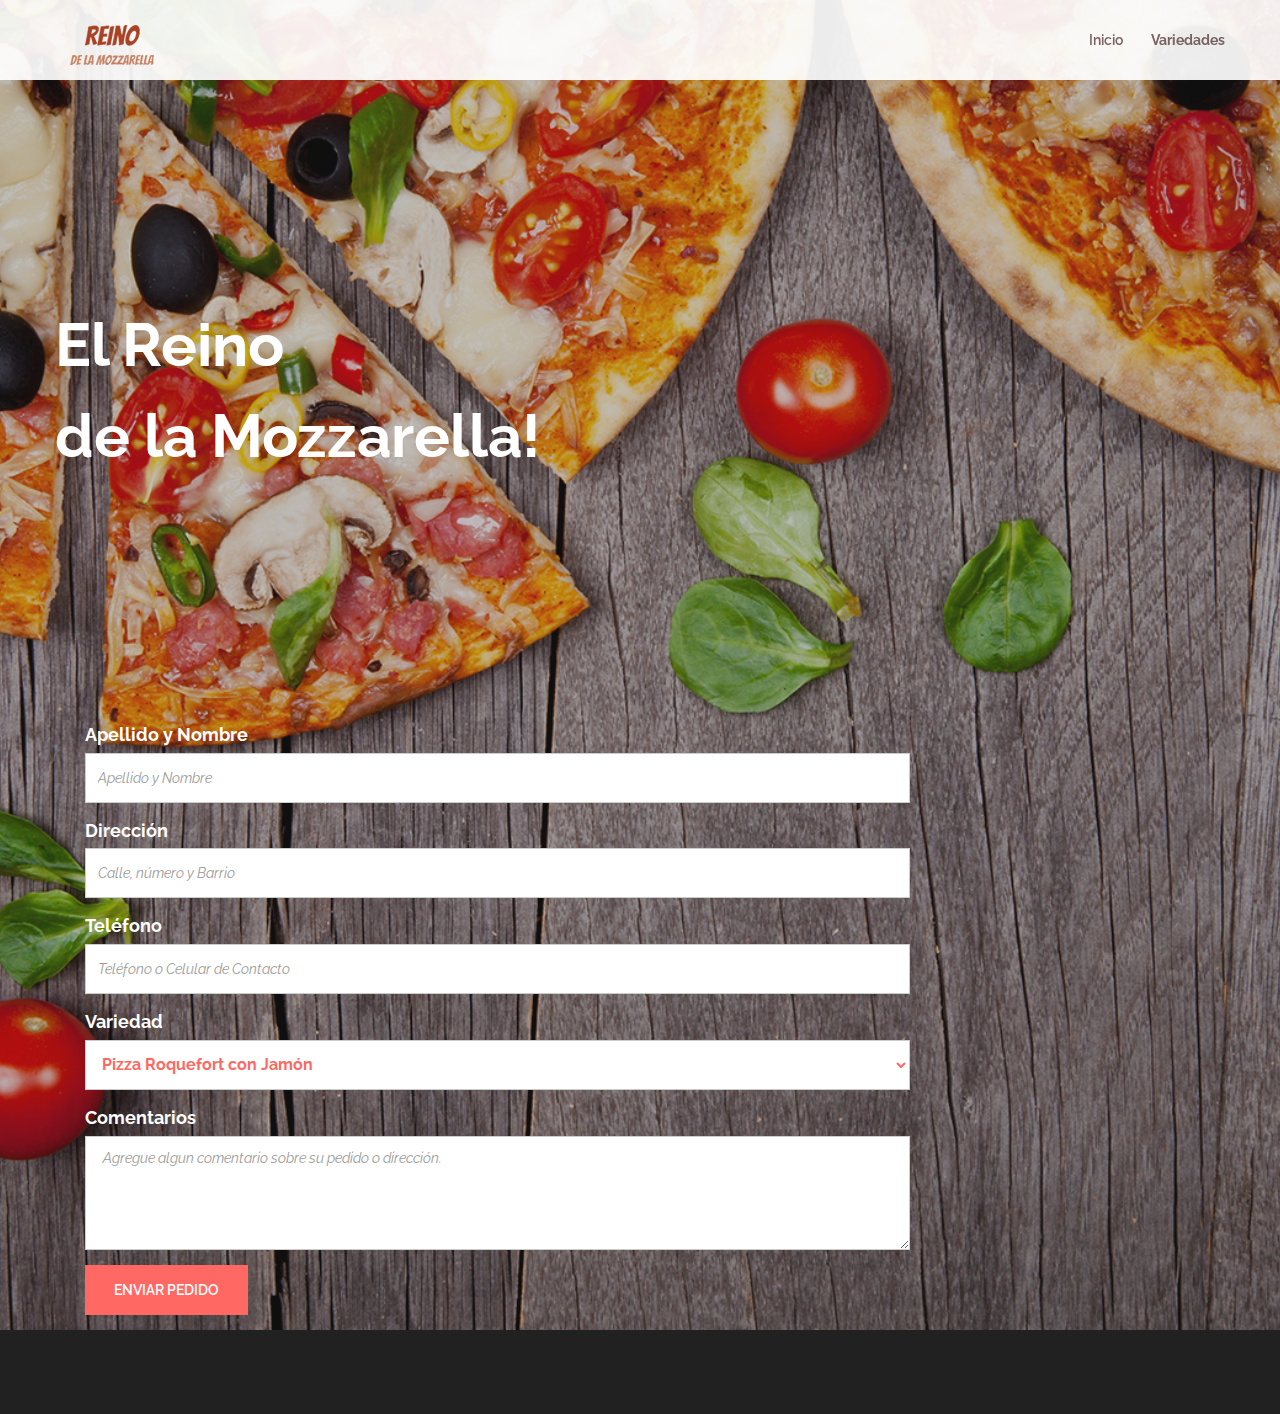
<file: pedidos.html>
<!doctype html>
<!--[if lt IE 7]>      <html class="no-js lt-ie9 lt-ie8 lt-ie7" lang=""> <![endif]-->
<!--[if IE 7]>         <html class="no-js lt-ie9 lt-ie8" lang=""> <![endif]-->
<!--[if IE 8]>         <html class="no-js lt-ie9" lang=""> <![endif]-->
<!--[if gt IE 8]><!-->
<html class="no-js" lang="es">
<!--<![endif]-->

<!--Designerd by: http://bootstrapthemes.co-->

<head>
    <meta charset="utf-8">
    <title>Reino de la Mozzarella</title>
    <meta name="description" content="">
    <meta name="viewport" content="width=device-width, initial-scale=1">
    <link rel="icon" type="image/png" href="favicon.ico">
    <!--Google Font link-->
    <link href="https://fonts.googleapis.com/css?family=Montserrat:400,700" rel="stylesheet">
    <link href="https://fonts.googleapis.com/css?family=Raleway:400,600,700" rel="stylesheet">
    <link href="https://fonts.googleapis.com/css?family=Open+Sans:300,400,600,700" rel="stylesheet">
    <link rel="stylesheet" href="assets/css/slick.css">
    <link rel="stylesheet" href="assets/css/slick-theme.css">
    <link rel="stylesheet" href="assets/css/animate.css">
    <link rel="stylesheet" href="assets/css/fonticons.css">
    <link rel="stylesheet" href="assets/css/font-awesome.min.css">
    <link rel="stylesheet" href="assets/css/bootstrap.css">
    <link rel="stylesheet" href="assets/css/magnific-popup.css">
    <link rel="stylesheet" href="assets/css/bootsnav.css">
    <!--For Plugins external css-->
    <!--<link rel="stylesheet" href="assets/css/plugins.css" />-->
    <!--Theme custom css -->
    <link rel="stylesheet" href="assets/css/style.css">
    <!--<link rel="stylesheet" href="assets/css/colors/maron.css">-->
    <!--Theme Responsive css-->
    <link rel="stylesheet" href="assets/css/responsive.css" />
    <script src="assets/js/vendor/modernizr-2.8.3-respond-1.4.2.min.js"></script>
</head>

<body data-spy="scroll" data-target=".navbar-collapse">
    <div class="culmn">
        <!--Home page style-->
        <nav class="navbar navbar-default navbar-fixed white no-background bootsnav">
            <div class="container">
                <!-- Start Atribute Navigation -->
                <div class="attr-nav">
                    <ul>
                        <li class="dropdown">
                            <a href="#" class="" data-toggle="dropdown">
                                <span class="av navbar-nav navbar-right "><strong>Variedades</strong></span>
                            </a>
                            <ul class="dropdown-menu cart-list">
                                <li>
                                    <a href="#" class="photo"><img src="assets/images/thumb01.jpg" class="cart-thumb"
                                            alt="" /></a>
                                    <h6><a href="#">Pizza Premium </a></h6>
                                    <p class="m-top-10">1x - <span class="price">$99.99</span></p>
                                </li>
                                <li>
                                    <a href="#" class="photo"><img src="assets/images/thumb02.jpg" class="cart-thumb"
                                            alt="" /></a>
                                    <h6><a href="#">Reina Mozza </a></h6>
                                    <p class="m-top-10">2x - <span class="price">$150</span></p>
                                </li>
                                <li>
                                    <a href="#" class="photo"><img src="assets/images/thumb03.jpg" class="cart-thumb"
                                            alt="" /></a>
                                    <h6><a href="#">Pizza Golosa </a></h6>
                                    <p class="m-top-10">2x - <span class="price">$99.99</span></p>
                                </li>
                                <!---- More List ---->
                                <li class="total">
                                    <span class="pull-right"><strong>Total</strong>: $0.00</span>
                                    <a href="#" class="btn btn-cart">Pedir ahora</a>
                                </li>
                            </ul>
                        </li>
                    </ul>
                </div>
                <!-- End Atribute Navigation -->

                <!-- Start Header Navigation -->
                <div class="navbar-header">
                    <button type="button" class="navbar-toggle" data-toggle="collapse" data-target="#navbar-menu">
                        <i class="fa fa-bars"></i>
                    </button>
                    <a class="navbar-brand" href="#brand">

                        <img src="assets/images/logo.png" class="logo logo-display m-top-10" alt="">
                        <img src="assets/images/logo.jpg" class="logo logo-scrolled" alt="">

                    </a>
                </div>
                <!-- End Header Navigation -->

                <!-- Collect the nav links, forms, and other content for toggling -->
                <div class="collapse navbar-collapse" id="navbar-menu">
                    <ul class="nav navbar-nav navbar-right" data-in="fadeInDown" data-out="fadeOutUp">
                        <li><a href="index.html">Inicio</a></li>                        
                    </ul>
                </div><!-- /.navbar-collapse -->
            </div>
        </nav>



        <section id="hello" class="home bg-mega">
            <div class="overlay"></div>
            <div class="container">
                <div class="row">
                    <div class="main_home">
                        <div class="home_text">
                            <h1 class="text-white">El Reino <br /> de la Mozzarella!</h1>
                        </div>

                    </div>
                </div>
                <!--End off row-->
            </div>
            <div class="container">
                <form>
                    <div class="form-row ">
                        <div class="form-group col-sm-7 col-md-9 col-lg-9">
                            <label class="text-pedido" for="inputNombre">Apellido y Nombre</label>
                            <input type="text" class="form-control" id="inputNombre" placeholder="Apellido y Nombre">
                        </div>

                    </div>
                    <div class="form-group col-sm-7 col-md-9 col-lg-9">
                        <label class="text-pedido" for="inputDireccion">Dirección</label>
                        <input type="text" class="form-control" id="inputDireccion" placeholder="Calle, número y Barrio">
                    </div>

                    <div class="form-group col-sm-7 col-md-9 col-lg-9">
                        <label class="text-pedido" for="inputTelefono">Teléfono</label>
                        <input type="text" class="form-control" id="inputTelefono" placeholder="Teléfono o Celular de Contacto">
                    </div>
                    <div class="form-group col-sm-7 col-md-9 col-lg-9">
                        <label class="text-pedido" for="inputVariedad">Variedad</label>
                        <select id="inputVariedad" class="form-control option-pedido">
                            <option selected class="option-pedido">Pizza Premium</option>
                            <option selected class="option-pedido">Pizza Mozza</option>
                            <option selected class="option-pedido">Pizza Golosa</option>
                            <option selected class="option-pedido">Pizza Napolitana</option>
                            <option selected class="option-pedido">Pizza Calabresa</option>
                            <option selected class="option-pedido">Pizza Carioca</option>
                            <option selected class="option-pedido">Pizza Tropical</option>
                            <option selected class="option-pedido">Pizza Provolone</option>
                            <option selected class="option-pedido">Pizza Roquefort con Jamón</option>
                        </select>
                    </div>
                    <div class="form-group col-sm-7 col-md-9 col-lg-9">
                        <label class="text-pedido" for="inputComentarios">Comentarios</label>
                        <textarea class="form-control" id="inputComentarios" rows="5" placeholder="Agregue algun comentario sobre su pedido o dirección."></textarea>

                    </div>

                    <div class="form-group col-sm-7 col-md-9 col-lg-9">
                        <button type="submit" class="btn btn-primary">Enviar Pedido</button>

                    </div>
                </form>
            </div>


        </section>







        <footer id="footer" class="footer bg-black">
            <div class="container">
                <div class="row">
                    <div class="main_footer text-center p-top-40 p-bottom-30">
                        <p class="wow fadeInRight" data-wow-duration="1s">
                            Hecho con
                            <i class="fa fa-heart"></i>

                            <a target="_blank" href="http://bootstrapthemes.co">Bootstrap</a>
                            Grupo D14 - Curso de Introducción al Desarrollo Web - Catamarca - 2018
                        </p>
                    </div>
                </div>
            </div>
        </footer>




    </div>

    <!-- JS includes -->

    <script src="assets/js/vendor/jquery-1.11.2.min.js"></script>
    <script src="assets/js/vendor/bootstrap.min.js"></script>

    <script src="assets/js/jquery.magnific-popup.js"></script>
    <script src="assets/js/jquery.easing.1.3.js"></script>
    <script src="assets/js/slick.min.js"></script>
    <script src="assets/js/jquery.collapse.js"></script>
    <script src="assets/js/bootsnav.js"></script>


    <!-- paradise slider js -->


    <script src="http://maps.google.com/maps/api/js?key=AIzaSyD_tAQD36pKp9v4at5AnpGbvBUsLCOSJx8"></script>
    <script src="assets/js/gmaps.min.js"></script>

    <script>
        function showmap() {
            var mapOptions = {
                zoom: 8,
                scrollwheel: false,
                center: new google.maps.LatLng(-34.397, 150.644),
                mapTypeId: google.maps.MapTypeId.ROADMAP
            };
            var map = new google.maps.Map(document.getElementById('map_canvas'), mapOptions);
            $('.mapheight').css('height', '350');
            $('.maps_text h3').hide();
        }
    </script>





    <script src="assets/js/plugins.js"></script>
    <script src="assets/js/main.js"></script>

</body>

</html>
</file>
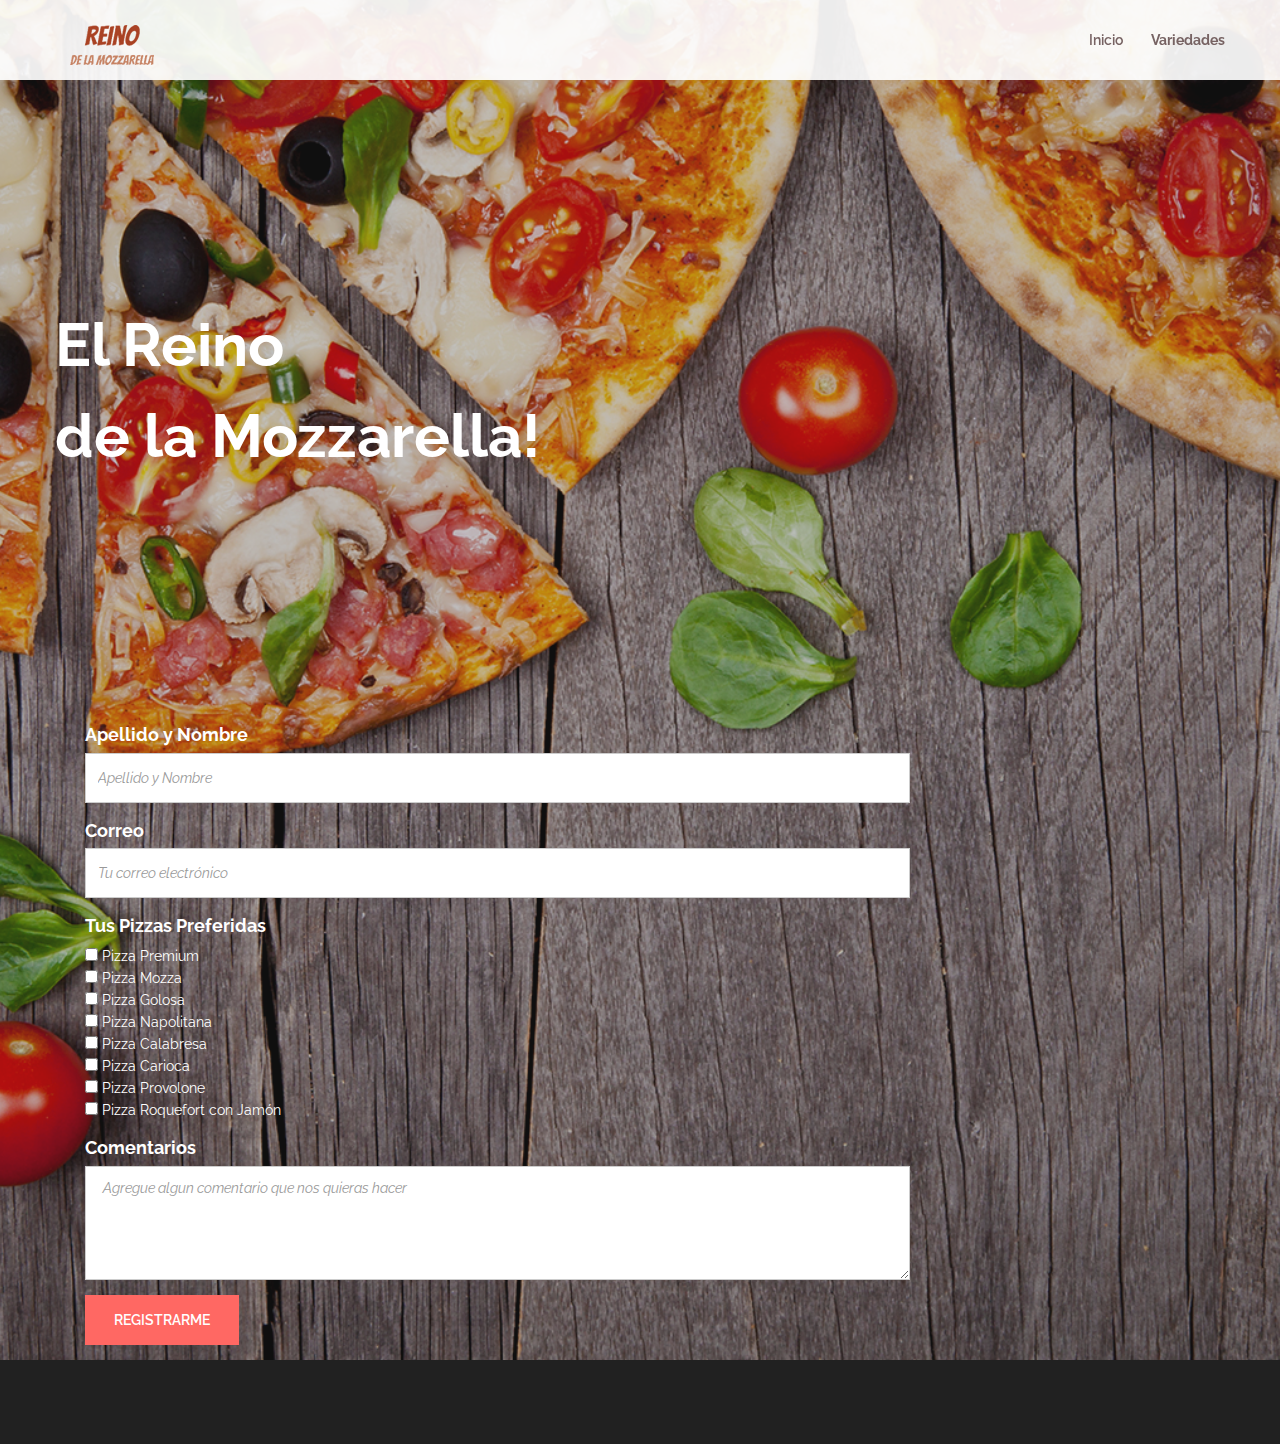
<file: registrarse.html>
<!doctype html>
<!--[if lt IE 7]>      <html class="no-js lt-ie9 lt-ie8 lt-ie7" lang=""> <![endif]-->
<!--[if IE 7]>         <html class="no-js lt-ie9 lt-ie8" lang=""> <![endif]-->
<!--[if IE 8]>         <html class="no-js lt-ie9" lang=""> <![endif]-->
<!--[if gt IE 8]><!-->
<html class="no-js" lang="es">
<!--<![endif]-->

<!--Designerd by: http://bootstrapthemes.co-->

<head>
    <meta charset="utf-8">
    <title>Reino de la Mozzarella</title>
    <meta name="description" content="">
    <meta name="viewport" content="width=device-width, initial-scale=1">
    <link rel="icon" type="image/png" href="favicon.ico">
    <!--Google Font link-->
    <link href="https://fonts.googleapis.com/css?family=Montserrat:400,700" rel="stylesheet">
    <link href="https://fonts.googleapis.com/css?family=Raleway:400,600,700" rel="stylesheet">
    <link href="https://fonts.googleapis.com/css?family=Open+Sans:300,400,600,700" rel="stylesheet">
    <link rel="stylesheet" href="assets/css/slick.css">
    <link rel="stylesheet" href="assets/css/slick-theme.css">
    <link rel="stylesheet" href="assets/css/animate.css">
    <link rel="stylesheet" href="assets/css/fonticons.css">
    <link rel="stylesheet" href="assets/css/font-awesome.min.css">
    <link rel="stylesheet" href="assets/css/bootstrap.css">
    <link rel="stylesheet" href="assets/css/magnific-popup.css">
    <link rel="stylesheet" href="assets/css/bootsnav.css">
    <!--For Plugins external css-->
    <!--<link rel="stylesheet" href="assets/css/plugins.css" />-->
    <!--Theme custom css -->
    <link rel="stylesheet" href="assets/css/style.css">
    <!--<link rel="stylesheet" href="assets/css/colors/maron.css">-->
    <!--Theme Responsive css-->
    <link rel="stylesheet" href="assets/css/responsive.css" />
    <script src="assets/js/vendor/modernizr-2.8.3-respond-1.4.2.min.js"></script>
</head>

<body data-spy="scroll" data-target=".navbar-collapse">
    <div class="culmn">
        <!--Home page style-->
        <nav class="navbar navbar-default navbar-fixed white no-background bootsnav">
            <div class="container">
                <!-- Start Atribute Navigation -->
                <div class="attr-nav">
                    <ul>
                        <li class="dropdown">
                            <a href="#" class="" data-toggle="dropdown">
                                <span class="av navbar-nav navbar-right "><strong>Variedades</strong></span>
                            </a>
                            <ul class="dropdown-menu cart-list">
                                <li>
                                    <a href="#" class="photo"><img src="assets/images/thumb01.jpg" class="cart-thumb"
                                            alt="" /></a>
                                    <h6><a href="#">Pizza Premium </a></h6>
                                    <p class="m-top-10">1x - <span class="price">$99.99</span></p>
                                </li>
                                <li>
                                    <a href="#" class="photo"><img src="assets/images/thumb02.jpg" class="cart-thumb"
                                            alt="" /></a>
                                    <h6><a href="#">Reina Mozza </a></h6>
                                    <p class="m-top-10">2x - <span class="price">$150</span></p>
                                </li>
                                <li>
                                    <a href="#" class="photo"><img src="assets/images/thumb03.jpg" class="cart-thumb"
                                            alt="" /></a>
                                    <h6><a href="#">Pizza Golosa </a></h6>
                                    <p class="m-top-10">2x - <span class="price">$99.99</span></p>
                                </li>
                                <!---- More List ---->
                                <li class="total">
                                    <span class="pull-right"><strong>Total</strong>: $0.00</span>
                                    <a href="#" class="btn btn-cart">Pedir ahora</a>
                                </li>
                            </ul>
                        </li>
                    </ul>
                </div>
                <!-- End Atribute Navigation -->

                <!-- Start Header Navigation -->
                <div class="navbar-header">
                    <button type="button" class="navbar-toggle" data-toggle="collapse" data-target="#navbar-menu">
                        <i class="fa fa-bars"></i>
                    </button>
                    <a class="navbar-brand" href="#brand">

                        <img src="assets/images/logo.png" class="logo logo-display m-top-10" alt="">
                        <img src="assets/images/logo.jpg" class="logo logo-scrolled" alt="">

                    </a>
                </div>
                <!-- End Header Navigation -->

                <!-- Collect the nav links, forms, and other content for toggling -->
                <div class="collapse navbar-collapse" id="navbar-menu">
                    <ul class="nav navbar-nav navbar-right" data-in="fadeInDown" data-out="fadeOutUp">
                        <li><a href="index.html">Inicio</a></li>                                                
                    </ul>
                </div><!-- /.navbar-collapse -->
            </div>
        </nav>



        <section id="hello" class="home bg-mega">
            <div class="overlay"></div>
            <div class="container">
                <div class="row">
                    <div class="main_home">
                        <div class="home_text">
                            <h1 class="text-white">El Reino <br /> de la Mozzarella!</h1>
                        </div>

                    </div>
                </div>
                <!--End off row-->
            </div>
            <div class="container">
                <form>
                    <div class="form-row ">
                        <div class="form-group col-sm-7 col-md-9 col-lg-9">
                            <label class="text-pedido" for="inputNombre">Apellido y Nombre</label>
                            <input type="text" class="form-control" id="inputNombre" placeholder="Apellido y Nombre">
                        </div>

                    </div>
                    <div class="form-group col-sm-7 col-md-9 col-lg-9">
                        <label class="text-pedido" for="inputCorreo">Correo</label>
                        <input type="mail" class="form-control" id="inputCorreo" placeholder="Tu correo electrónico">
                    </div>
                   
                    <div class="form-group col-sm-7 col-md-9 col-lg-9">
                        <label class="text-pedido" for="inputVariedad">Tus Pizzas Preferidas</label><br>
                        <input type="checkbox" name="group1" value="Premium"> <a class="text-white">Pizza Premium</a><br>
                        <input type="checkbox" name="group2" value="Mozza"> <a class="text-white">Pizza Mozza</a><br>
                        <input type="checkbox" name="group3" value="Golosa"> <a class="text-white">Pizza Golosa</a><br>  
                        <input type="checkbox" name="group3" value="Golosa"> <a class="text-white">Pizza Napolitana</a><br>  
                        <input type="checkbox" name="group3" value="Golosa"> <a class="text-white">Pizza Calabresa</a><br>  
                        <input type="checkbox" name="group3" value="Golosa"> <a class="text-white">Pizza Carioca</a><br>  
                        <input type="checkbox" name="group3" value="Golosa"> <a class="text-white">Pizza Provolone</a><br>
                        <input type="checkbox" name="group3" value="Golosa"> <a class="text-white">Pizza Roquefort con Jamón</a><br>                      
                    </div>                    

                    <div class="form-group col-sm-7 col-md-9 col-lg-9">
                        <label class="text-pedido" for="inputComentarios">Comentarios</label>
                        <textarea class="form-control" id="inputComentarios" rows="5" placeholder="Agregue algun comentario que nos quieras hacer"></textarea>

                    </div>

                    <div class="form-group col-sm-7 col-md-9 col-lg-9">
                        <button type="submit" class="btn btn-primary">Registrarme</button>

                    </div>
                </form>
            </div>


        </section>







        <footer id="footer" class="footer bg-black">
            <div class="container">
                <div class="row">
                    <div class="main_footer text-center p-top-40 p-bottom-30">
                        <p class="wow fadeInRight" data-wow-duration="1s">
                            Hecho con
                            <i class="fa fa-heart"></i>

                            <a target="_blank" href="http://bootstrapthemes.co">Bootstrap</a>
                            Grupo D14 - Curso de Introducción al Desarrollo Web - Catamarca - 2018
                        </p>
                    </div>
                </div>
            </div>
        </footer>




    </div>

    <!-- JS includes -->

    <script src="assets/js/vendor/jquery-1.11.2.min.js"></script>
    <script src="assets/js/vendor/bootstrap.min.js"></script>

    <script src="assets/js/jquery.magnific-popup.js"></script>
    <script src="assets/js/jquery.easing.1.3.js"></script>
    <script src="assets/js/slick.min.js"></script>
    <script src="assets/js/jquery.collapse.js"></script>
    <script src="assets/js/bootsnav.js"></script>


    <!-- paradise slider js -->


    <script src="http://maps.google.com/maps/api/js?key=AIzaSyD_tAQD36pKp9v4at5AnpGbvBUsLCOSJx8"></script>
    <script src="assets/js/gmaps.min.js"></script>

    <script>
        function showmap() {
            var mapOptions = {
                zoom: 8,
                scrollwheel: false,
                center: new google.maps.LatLng(-34.397, 150.644),
                mapTypeId: google.maps.MapTypeId.ROADMAP
            };
            var map = new google.maps.Map(document.getElementById('map_canvas'), mapOptions);
            $('.mapheight').css('height', '350');
            $('.maps_text h3').hide();
        }
    </script>





    <script src="assets/js/plugins.js"></script>
    <script src="assets/js/main.js"></script>

</body>

</html>
</file>
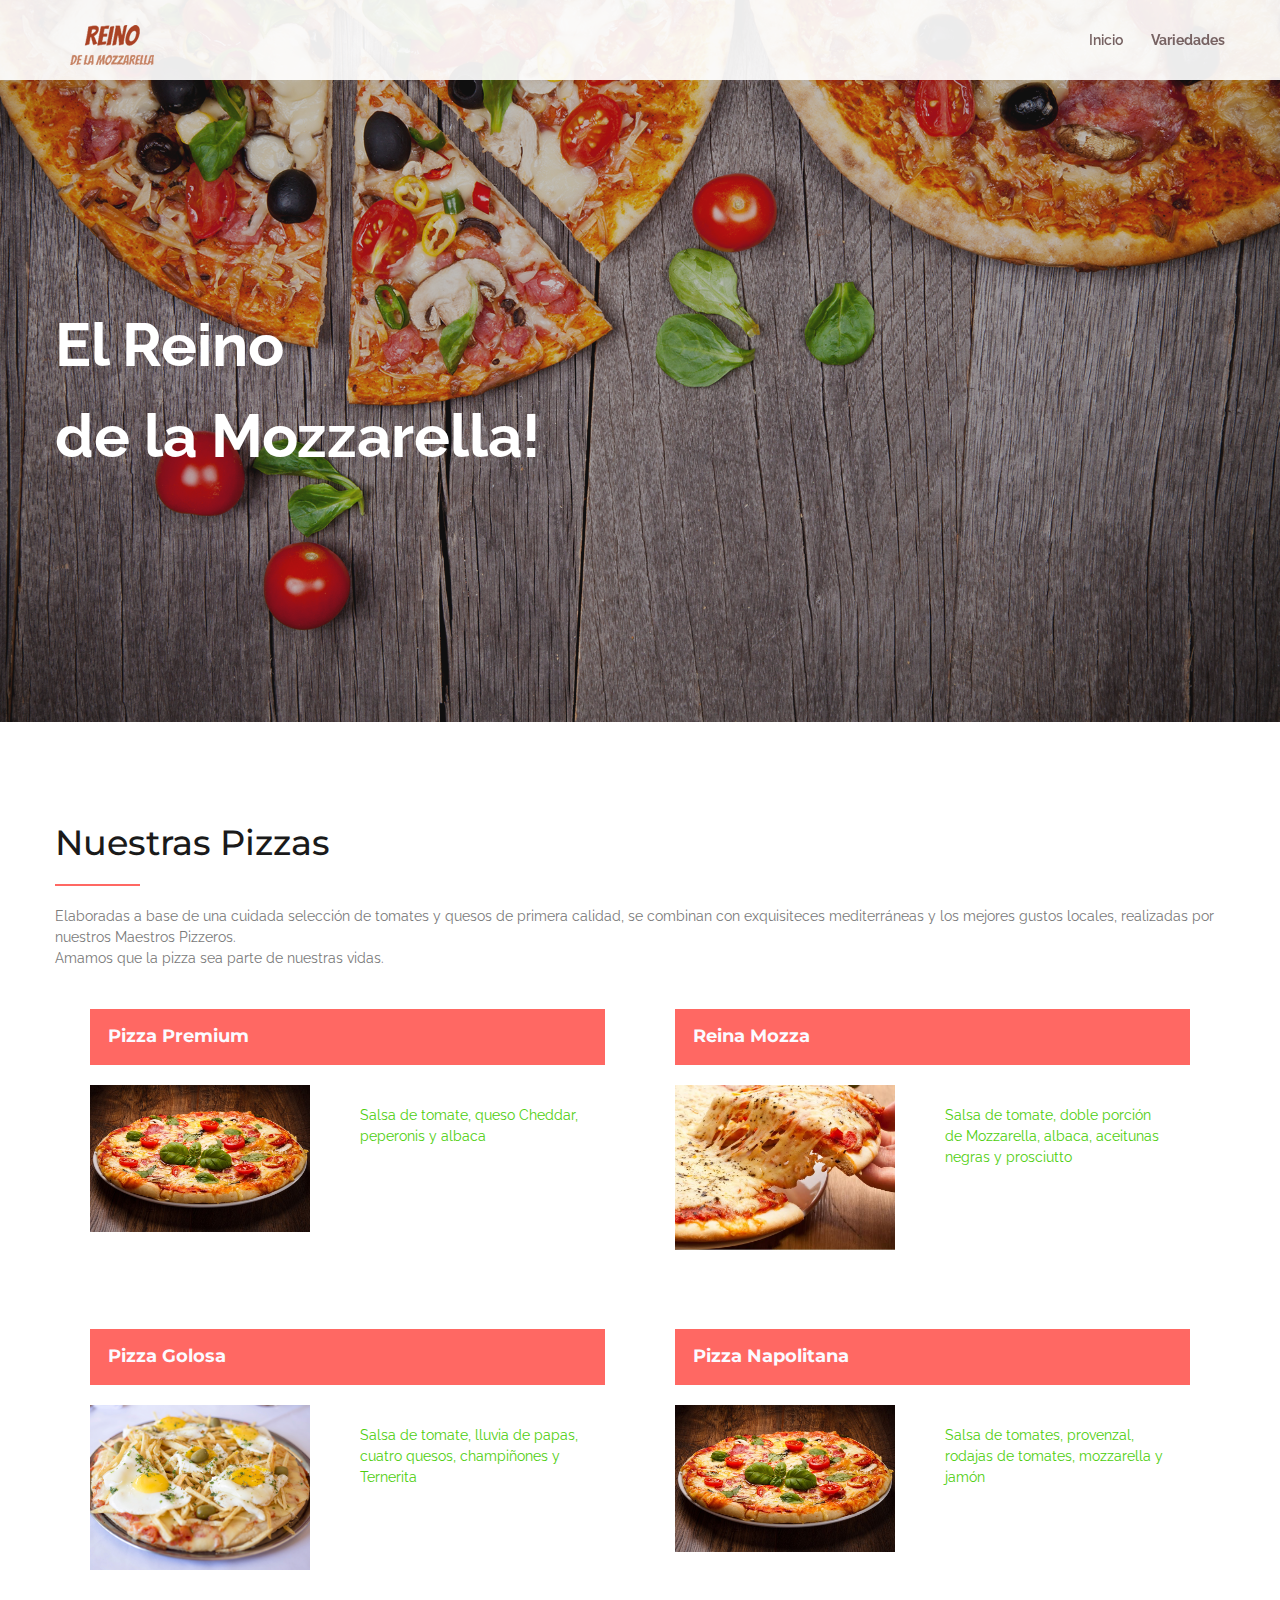
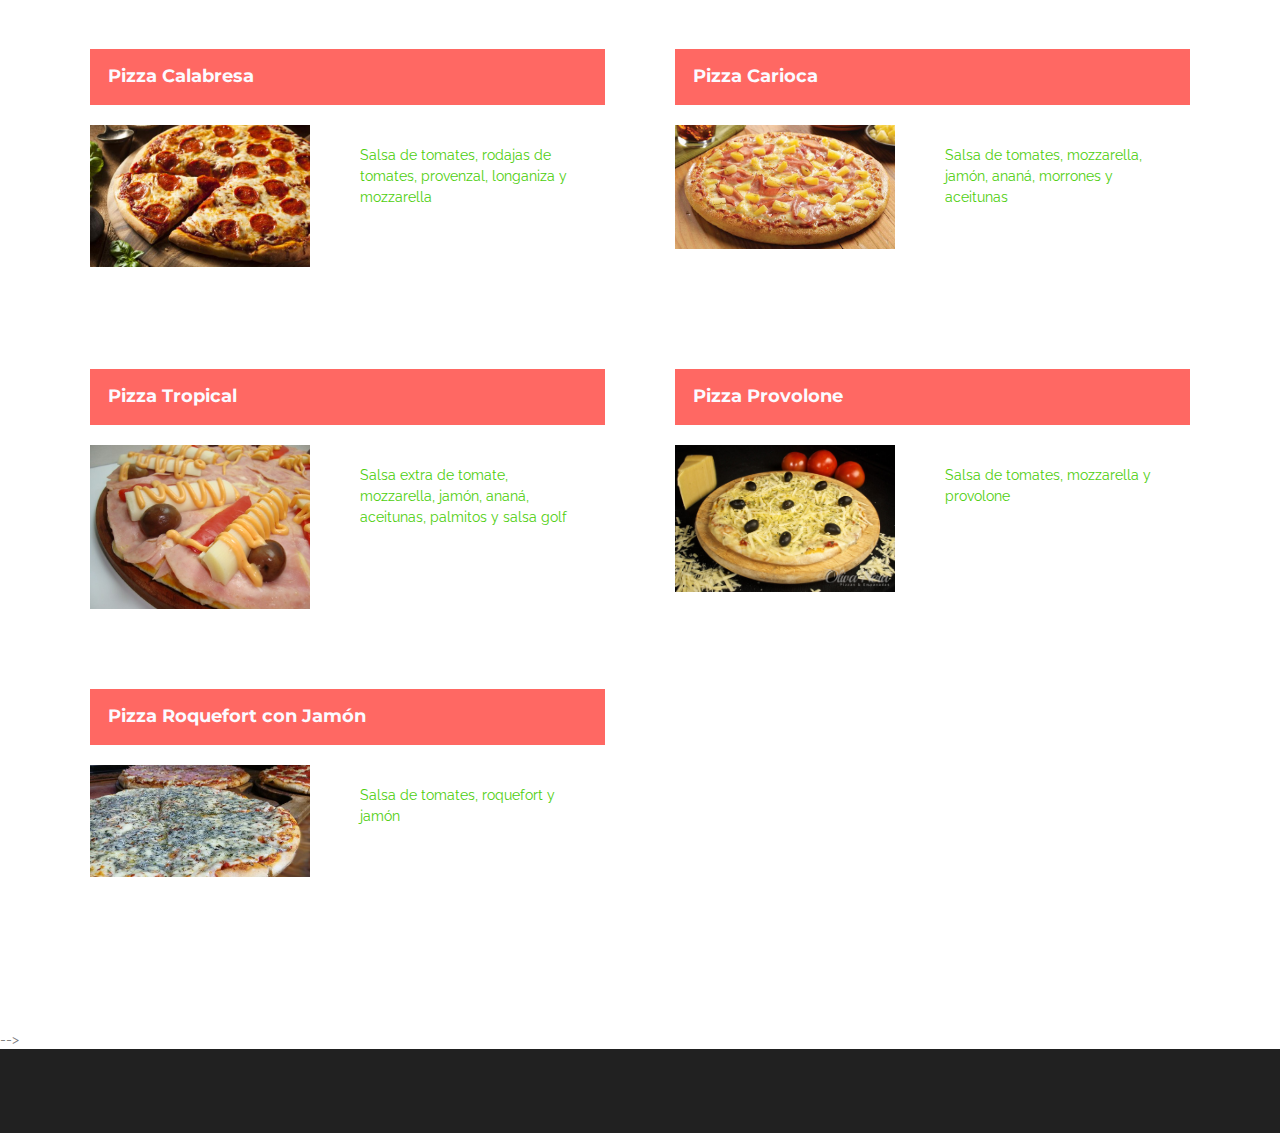
<file: variedades.html>
<!doctype html>

<html class="no-js" lang="es">

<head>
    <meta charset="utf-8">
    <title>Reino de la Mozzarella</title>
    <meta name="description" content="">
    <meta name="viewport" content="width=device-width, initial-scale=1">
    <meta property="og:url" content="https://www.your-domain.com/your-page.html" />
    <meta property="og:type" content="website" />
    <meta property="og:title" content="Your Website Title" />
    <meta property="og:description" content="Your description" />
    <meta property="og:image" content="https://www.your-domain.com/path/image.jpg" />
    <link rel="icon" type="image/png" href="favicon.ico">
    <!--Google Font link-->
    <link href="https://fonts.googleapis.com/css?family=Montserrat:400,700" rel="stylesheet">
    <link href="https://fonts.googleapis.com/css?family=Raleway:400,600,700" rel="stylesheet">
    <link href="https://fonts.googleapis.com/css?family=Open+Sans:300,400,600,700" rel="stylesheet">
    <link rel="stylesheet" href="assets/css/slick.css">
    <link rel="stylesheet" href="assets/css/slick-theme.css">
    <link rel="stylesheet" href="assets/css/animate.css">
    <link rel="stylesheet" href="assets/css/fonticons.css">
    <link rel="stylesheet" href="assets/css/font-awesome.min.css">
    <link rel="stylesheet" href="assets/css/bootstrap.css">
    <link rel="stylesheet" href="assets/css/magnific-popup.css">
    <link rel="stylesheet" href="assets/css/bootsnav.css">
    <!--For Plugins external css-->
    <!--<link rel="stylesheet" href="assets/css/plugins.css" />-->
    <!--Theme custom css -->
    <link rel="stylesheet" href="assets/css/style.css">
    <!--<link rel="stylesheet" href="assets/css/colors/maron.css">-->
    <!--Theme Responsive css-->
    <link rel="stylesheet" href="assets/css/responsive.css" />
    <script src="assets/js/vendor/modernizr-2.8.3-respond-1.4.2.min.js"></script>
</head>

<body data-spy="scroll" data-target=".navbar-collapse">

    <div class="culmn">
        <!--Home page style-->
        <nav class="navbar navbar-default navbar-fixed white no-background bootsnav">
            <div class="container">
                <!-- Start Atribute Navigation -->
                <div class="attr-nav">
                    <ul>
                        <li class="dropdown">
                            <a href="#" class="" data-toggle="dropdown">
                                <span class="av navbar-nav navbar-right "><strong>Variedades</strong></span>
                            </a>
                            <ul class="dropdown-menu cart-list">
                                <li>
                                    <a href="#" class="photo"><img src="assets/images/thumb01.jpg" class="cart-thumb"
                                            alt="" /></a>
                                    <h6><a href="#">Pizza Premium </a></h6>
                                    <p class="m-top-10">1x - <span class="price">$99.99</span></p>
                                </li>
                                <li>
                                    <a href="#" class="photo"><img src="assets/images/thumb02.jpg" class="cart-thumb"
                                            alt="" /></a>
                                    <h6><a href="#">Reina Mozza </a></h6>
                                    <p class="m-top-10">2x - <span class="price">$150</span></p>
                                </li>
                                <li>
                                    <a href="#" class="photo"><img src="assets/images/thumb03.jpg" class="cart-thumb"
                                            alt="" /></a>
                                    <h6><a href="#">Pizza Golosa </a></h6>
                                    <p class="m-top-10">2x - <span class="price">$99.99</span></p>
                                </li>
                                <!---- More List ---->
                                <li class="total">
                                    <span class="pull-right"><strong>Total</strong>: $0.00</span>
                                    <a href="#" class="btn btn-cart">Pedir ahora</a>
                                </li>
                            </ul>
                        </li>
                    </ul>
                </div>
                <!-- End Atribute Navigation -->

                <!-- Start Header Navigation -->
                <div class="navbar-header">
                    <button type="button" class="navbar-toggle" data-toggle="collapse" data-target="#navbar-menu">
                        <i class="fa fa-bars"></i>
                    </button>
                    <a class="navbar-brand" href="#brand">

                        <img src="assets/images/logo.png" class="logo logo-display m-top-10" alt="">
                        <img src="assets/images/logo.jpg" class="logo logo-scrolled" alt="">

                    </a>
                </div>
                <!-- End Header Navigation -->

                <!-- Collect the nav links, forms, and other content for toggling -->
                <div class="collapse navbar-collapse" id="navbar-menu">
                    <ul class="nav navbar-nav navbar-right" data-in="fadeInDown" data-out="fadeOutUp">
                        <li><a href="index.html">Inicio</a></li>                        
                    </ul>
                </div><!-- /.navbar-collapse -->
            </div>
        </nav>



        <!--Home Sections-->

        <section id="hello" class="home bg-mega">
            <div class="overlay"></div>
            <div class="container">
                <div class="row">
                    <div class="main_home">
                        <div class="home_text">
                            <h1 class="text-white">El Reino <br /> de la Mozzarella!</h1>
                        </div>

                    </div>
                </div>
                <!--End off row-->
            </div>
            <!--End off container -->
        </section>
        <!--End off Home Sections-->


        <!--About Sections-->
        <section id="about" class="roomy-60">
            <div class="container">
                <div class="row">
                    <div class="col-12">

                        <h2>Nuestras Pizzas</h2>
                        <div class="separator_left"></div>

                        <p>Elaboradas a base de una cuidada selección de tomates y quesos de primera calidad,
                            se combinan con exquisiteces mediterráneas y los mejores gustos locales, realizadas
                            por nuestros Maestros Pizzeros.
                            <br>
                            Amamos que la pizza sea parte de nuestras vidas.
                        </p>
                    </div>
                </div>

                <div class="row">
                    <div class="col-md-6 col-sm-12 variedad">
                        <h6 class="text-variedad"> Pizza Premium </h6>
                        <div>
                            <div class="content">
                                <div class="row">
                                    <div class="col-4 col-sm-6 img-variedad">
                                        <img src="assets/images/variedad/premium.jpg" alt="">
                                    </div>
                                    <div class="col-8 col-sm-6">
                                        <p class="p-variedad">Salsa de tomate, queso Cheddar, peperonis y
                                           albaca</p>
                                    </div>
                                </div>

                            </div>
                        </div>
                    </div>

                    <div class="col-md-6 col-sm-12 variedad">
                        <h6 class="text-variedad"> Reina Mozza </h6>
                        <div>
                            <div class="content">
                                <div class="row">
                                    <div class="col-4 col-sm-6 img-variedad">
                                        <img src="assets/images/variedad/mozarella.jpg" alt="">
                                    </div>
                                    <div class="col-8 col-sm-6">
                                        <p class="p-variedad">Salsa de tomate, doble porción de Mozzarella, albaca,
                                            aceitunas negras y
                                            prosciutto</p>
                                    </div>
                                </div>

                            </div>
                        </div>
                    </div>

                    <div class="col-md-6 col-sm-12 variedad">
                        <h6 class="text-variedad"> Pizza Golosa </h6>
                        <div>
                            <div class="content">
                                <div class="row">
                                    <div class="col-4 col-sm-6 img-variedad">
                                        <img src="assets/images/variedad/golosa.jpg" alt="">
                                    </div>
                                    <div class="col-8 col-sm-6">
                                        <p class="p-variedad">Salsa de tomate, lluvia de papas, cuatro quesos,
                                            champiñones y Ternerita</p>
                                    </div>
                                </div>

                            </div>
                        </div>
                    </div>

                    <div class="col-md-6 col-sm-12 variedad">
                        <h6 class="text-variedad"> Pizza Napolitana </h6>
                        <div>
                            <div class="content">
                                <div class="row">
                                    <div class="col-4 col-sm-6 img-variedad">
                                        <img src="assets/images/variedad/premium.jpg" alt="">
                                    </div>
                                    <div class="col-8 col-sm-6">
                                        <p class="p-variedad">Salsa de tomates, provenzal, rodajas de tomates,
                                            mozzarella y jamón</p>
                                    </div>
                                </div>

                            </div>
                        </div>
                    </div>

                    <div class="col-md-6 col-sm-12 variedad">
                        <h6 class="text-variedad"> Pizza Calabresa </h6>
                        <div>
                            <div class="content">
                                <div class="row">
                                    <div class="col-4 col-sm-6 img-variedad">
                                        <img src="assets/images/variedad/calabresa.jpg" alt="">
                                    </div>
                                    <div class="col-8 col-sm-6">
                                        <p class="p-variedad">Salsa de tomates, rodajas de tomates, provenzal,
                                            longaniza y mozzarella</p>
                                    </div>
                                </div>

                            </div>
                        </div>
                    </div>

                    <div class="col-md-6 col-sm-12 variedad">
                        <h6 class="text-variedad"> Pizza Carioca </h6>
                        <div>
                            <div class="content">
                                <div class="row">
                                    <div class="col-4 col-sm-6 img-variedad">
                                        <img src="assets/images/variedad/carioca.jpg" alt="">
                                    </div>
                                    <div class="col-8 col-sm-6">
                                        <p class="p-variedad">Salsa de tomates, mozzarella, jamón, ananá, morrones y
                                            aceitunas</p>
                                    </div>
                                </div>

                            </div>
                        </div>
                    </div>

                    <div class="col-md-6 col-sm-12 variedad">
                        <h6 class="text-variedad"> Pizza Tropical </h6>
                        <div>
                            <div class="content">
                                <div class="row">
                                    <div class="col-4 col-sm-6 img-variedad">
                                        <img src="assets/images/variedad/tropical.jpg" alt="">
                                    </div>
                                    <div class="col-8 col-sm-6">
                                        <p class="p-variedad">Salsa extra de tomate, mozzarella, jamón, ananá,
                                            aceitunas, palmitos y
                                            salsa golf </p>

                                    </div>
                                </div>

                            </div>
                        </div>
                    </div>

                    <div class="col-md-6 col-sm-12 variedad">
                        <h6 class="text-variedad"> Pizza Provolone </h6>
                        <div>
                            <div class="content">
                                <div class="row">
                                    <div class="col-4 col-sm-6 img-variedad">
                                        <img src="assets/images/variedad/provolone.jpg" alt="">
                                    </div>
                                    <div class="col-8 col-sm-6">
                                        <p class="p-variedad">Salsa de tomates, mozzarella y provolone </p>

                                    </div>
                                </div>

                            </div>
                        </div>
                    </div>


                    <div class="col-md-6 col-sm-12 variedad">
                        <h6 class="text-variedad">Pizza Roquefort con Jamón </h6>
                        <div>
                            <div class="content">
                                <div class="row">
                                    <div class="col-4 col-sm-6 img-variedad">
                                        <img src="assets/images/variedad/roquefort.jpg" alt="">
                                    </div>
                                    <div class="col-8 col-sm-6">
                                        <p class="p-variedad">Salsa de tomates, roquefort y jamón </p>

                                    </div>
                                </div>

                            </div>
                        </div>
                    </div>


                </div>


            </div>
    </div> -->

    </div>
    <!--End off container -->

    </section>

    <!--End off About section -->



    <footer id="footer" class="footer bg-black">
        <div class="container">
            <div class="row">
                <div class="main_footer text-center p-top-40 p-bottom-30">
                    <p class="wow fadeInRight" data-wow-duration="1s">
                        Hecho con
                        <i class="fa fa-heart"></i>

                        <a target="_blank" href="http://bootstrapthemes.co">Bootstrap</a>
                        Grupo D14 - Curso de Introducción al Desarrollo Web - Catamarca - 2018
                    </p>
                </div>
            </div>
        </div>
    </footer>




    </div>

    <!-- JS includes -->

    <script src="assets/js/vendor/jquery-1.11.2.min.js"></script>
    <script src="assets/js/vendor/bootstrap.min.js"></script>

    <script src="assets/js/jquery.magnific-popup.js"></script>
    <script src="assets/js/jquery.easing.1.3.js"></script>
    <script src="assets/js/slick.min.js"></script>
    <script src="assets/js/jquery.collapse.js"></script>
    <script src="assets/js/bootsnav.js"></script>


    <!-- paradise slider js -->


    <script src="http://maps.google.com/maps/api/js?key=AIzaSyD_tAQD36pKp9v4at5AnpGbvBUsLCOSJx8"></script>
    <script src="assets/js/gmaps.min.js"></script>

    <script>
        function showmap() {
            var mapOptions = {
                zoom: 8,
                scrollwheel: false,
                center: new google.maps.LatLng(-34.397, 150.644),
                mapTypeId: google.maps.MapTypeId.ROADMAP
            };
            var map = new google.maps.Map(document.getElementById('map_canvas'), mapOptions);
            $('.mapheight').css('height', '350');
            $('.maps_text h3').hide();
        }
    </script>





    <script src="assets/js/plugins.js"></script>
    <script src="assets/js/main.js"></script>

</body>

</html>
</file>
<file: assets/css/fonticons.css>
/**
 * @package IcoFont by ShapeBootstrap - https://shapebootstrap.net
 * @version 1.0.0 Beta
 * @author IcoFont http://icofont.com
 * @copyright Copyright (c) 2016 IcoFont
 * @license - http://icofont.com/license/
*/

@font-face {
    font-family: 'icofont';
    src: url('../fonts/icofont.eot?v=1.0.0-beta');
    src: url('../fonts/icofont.eot?v=1.0.0-beta#iefix') format('embedded-opentype'),
    url('../fonts/icofont.ttf?v=1.0.0-beta') format('truetype'),
    url('../fonts/icofont.woff?v=1.0.0-beta') format('woff'),
    url('../fonts/icofont.svg?v=1.0.0-beta#icofont') format('svg');
    font-weight: normal;
    font-style: normal;
}

.icofont {
    font-family: 'IcoFont' !important;
    speak: none;
    font-style: normal;
    font-weight: normal;
    font-variant: normal;
    text-transform: none;
    line-height: 1;

    /* Better Font Rendering =========== */
    -webkit-font-smoothing: antialiased;
    -moz-osx-font-smoothing: grayscale;
}
.icofont-android-nexus:before {
	content: "\eaf6";
}
.icofont-android-tablet:before {
	content: "\eaf7";
}
.icofont-apple-watch:before {
	content: "\eaf8";
}
.icofont-drwaing-tablet:before {
	content: "\eaf9";
}
.icofont-earphone:before {
	content: "\eafa";
}
.icofont-flash-drive:before {
	content: "\eafb";
}
.icofont-game-control:before {
	content: "\eafc";
}
.icofont-headphone-alt:before {
	content: "\eafd";
}
.icofont-htc-one:before {
	content: "\eafe";
}
.icofont-imac:before {
	content: "\eaff";
}
.icofont-ipad-touch:before {
	content: "\eb00";
}
.icofont-iphone:before {
	content: "\eb01";
}
.icofont-ipod-nano:before {
	content: "\eb02";
}
.icofont-ipod-touch:before {
	content: "\eb03";
}
.icofont-keyboard-alt:before {
	content: "\eb04";
}
.icofont-keyboard-wireless:before {
	content: "\eb05";
}
.icofont-laptop-alt:before {
	content: "\eb06";
}
.icofont-macbook:before {
	content: "\eb07";
}
.icofont-magic-mouse:before {
	content: "\eb08";
}
.icofont-microphone-alt:before {
	content: "\eb09";
}
.icofont-monitor:before {
	content: "\eb0a";
}
.icofont-mouse:before {
	content: "\eb0b";
}
.icofont-nintendo:before {
	content: "\eb0c";
}
.icofont-playstation:before {
	content: "\eb0d";
}
.icofont-psvita:before {
	content: "\eb0e";
}
.icofont-radio-mic:before {
	content: "\eb0f";
}
.icofont-refrigerator:before {
	content: "\eb10";
}
.icofont-samsung-galaxy:before {
	content: "\eb11";
}
.icofont-surface-tablet:before {
	content: "\eb12";
}
.icofont-washing-machine:before {
	content: "\eb13";
}
.icofont-wifi-router:before {
	content: "\eb14";
}
.icofont-wii-u:before {
	content: "\eb15";
}
.icofont-windows-lumia:before {
	content: "\eb16";
}
.icofont-wireless-mouse:before {
	content: "\eb17";
}
.icofont-xbox-360:before {
	content: "\eb18";
}
.icofont-cassette-player:before {
	content: "\ed77";
}
.icofont-cassette:before {
	content: "\ed78";
}
.icofont-forward:before {
	content: "\ed79";
}
.icofont-game:before {
	content: "\ed7a";
}
.icofont-guiter:before {
	content: "\ed7b";
}
.icofont-headphone-alt-1:before {
	content: "\ed7c";
}
.icofont-headphone-alt-2:before {
	content: "\ed7d";
}
.icofont-headphone-alt-3:before {
	content: "\ed7e";
}
.icofont-listening:before {
	content: "\ed7f";
}
.icofont-megaphone-alt:before {
	content: "\ed80";
}
.icofont-megaphone:before {
	content: "\ed81";
}
.icofont-movie:before {
	content: "\ed82";
}
.icofont-mp3-player:before {
	content: "\ed83";
}
.icofont-multimedia:before {
	content: "\ed84";
}
.icofont-music-disk:before {
	content: "\ed85";
}
.icofont-music-note:before {
	content: "\ed86";
}
.icofont-pause:before {
	content: "\ed87";
}
.icofont-play-alt-1:before {
	content: "\ed88";
}
.icofont-play-alt-2:before {
	content: "\ed89";
}
.icofont-play-alt-3:before {
	content: "\ed8a";
}
.icofont-play-pause:before {
	content: "\ed8b";
}
.icofont-record:before {
	content: "\ed8c";
}
.icofont-retro-music-disk:before {
	content: "\ed8d";
}
.icofont-rewind:before {
	content: "\ed8e";
}
.icofont-song-notes:before {
	content: "\ed8f";
}
.icofont-sound-wave-alt:before {
	content: "\ed90";
}
.icofont-sound-wave:before {
	content: "\ed91";
}
.icofont-stop:before {
	content: "\ed92";
}
.icofont-video-alt:before {
	content: "\ed93";
}
.icofont-video-cam:before {
	content: "\ed94";
}
.icofont-volume-bar:before {
	content: "\ed95";
}
.icofont-volume-mute:before {
	content: "\ed96";
}
.icofont-youtube-play:before {
	content: "\ed97";
}
.icofont-addons:before {
	content: "\ef66";
}
.icofont-address-book:before {
	content: "\ef67";
}
.icofont-adjust:before {
	content: "\ef68";
}
.icofont-alarm:before {
	content: "\ef69";
}
.icofont-anchor:before {
	content: "\ef6a";
}
.icofont-archive:before {
	content: "\ef6b";
}
.icofont-at:before {
	content: "\ef6c";
}
.icofont-attachment:before {
	content: "\ef6d";
}
.icofont-audio:before {
	content: "\ef6e";
}
.icofont-auto-mobile:before {
	content: "\ef6f";
}
.icofont-automation:before {
	content: "\ef70";
}
.icofont-baby:before {
	content: "\ef71";
}
.icofont-badge:before {
	content: "\ef72";
}
.icofont-bag:before {
	content: "\ef73";
}
.icofont-ban:before {
	content: "\ef74";
}
.icofont-bank:before {
	content: "\ef75";
}
.icofont-bar-code:before {
	content: "\ef76";
}
.icofont-bars:before {
	content: "\ef77";
}
.icofont-battery-empty:before {
	content: "\ef78";
}
.icofont-battery-full:before {
	content: "\ef79";
}
.icofont-battery-half:before {
	content: "\ef7a";
}
.icofont-battery-low:before {
	content: "\ef7b";
}
.icofont-beach:before {
	content: "\ef7c";
}
.icofont-beaker:before {
	content: "\ef7d";
}
.icofont-bear:before {
	content: "\ef7e";
}
.icofont-beard:before {
	content: "\ef7f";
}
.icofont-bed:before {
	content: "\ef80";
}
.icofont-bell:before {
	content: "\ef81";
}
.icofont-beverage:before {
	content: "\ef82";
}
.icofont-bicycle:before {
	content: "\ef83";
}
.icofont-bill:before {
	content: "\ef84";
}
.icofont-bin:before {
	content: "\ef85";
}
.icofont-binary:before {
	content: "\ef86";
}
.icofont-binoculars:before {
	content: "\ef87";
}
.icofont-bird:before {
	content: "\ef88";
}
.icofont-birds:before {
	content: "\ef89";
}
.icofont-black-board:before {
	content: "\ef8a";
}
.icofont-bluetooth:before {
	content: "\ef8b";
}
.icofont-bolt:before {
	content: "\ef8c";
}
.icofont-bomb:before {
	content: "\ef8d";
}
.icofont-book-mark:before {
	content: "\ef8e";
}
.icofont-book:before {
	content: "\ef8f";
}
.icofont-boot:before {
	content: "\ef90";
}
.icofont-box:before {
	content: "\ef91";
}
.icofont-brain:before {
	content: "\ef92";
}
.icofont-briefcase:before {
	content: "\ef93";
}
.icofont-broken:before {
	content: "\ef94";
}
.icofont-bucket:before {
	content: "\ef95";
}
.icofont-bucket1:before {
	content: "\ef96";
}
.icofont-bucket2:before {
	content: "\ef97";
}
.icofont-bug:before {
	content: "\ef98";
}
.icofont-building:before {
	content: "\ef99";
}
.icofont-bullet:before {
	content: "\ef9a";
}
.icofont-bullhorn:before {
	content: "\ef9b";
}
.icofont-bullseye:before {
	content: "\ef9c";
}
.icofont-bus:before {
	content: "\ef9d";
}
.icofont-butterfly:before {
	content: "\ef9e";
}
.icofont-cab:before {
	content: "\ef9f";
}
.icofont-calculator:before {
	content: "\efa0";
}
.icofont-calendar:before {
	content: "\efa1";
}
.icofont-camera-alt:before {
	content: "\efa2";
}
.icofont-camera:before {
	content: "\efa3";
}
.icofont-car:before {
	content: "\efa4";
}
.icofont-card:before {
	content: "\efa5";
}
.icofont-cart:before {
	content: "\efa6";
}
.icofont-cc:before {
	content: "\efa7";
}
.icofont-certificate:before {
	content: "\efa8";
}
.icofont-charging:before {
	content: "\efa9";
}
.icofont-chat:before {
	content: "\efaa";
}
.icofont-check-alt:before {
	content: "\efab";
}
.icofont-check-circled:before {
	content: "\efac";
}
.icofont-check:before {
	content: "\efad";
}
.icofont-checked:before {
	content: "\efae";
}
.icofont-children-care:before {
	content: "\efaf";
}
.icofont-clock-time:before {
	content: "\efb0";
}
.icofont-close-circled:before {
	content: "\efb1";
}
.icofont-close-line-circled:before {
	content: "\efb2";
}
.icofont-close-line-squared-alt:before {
	content: "\efb3";
}
.icofont-close-line-squared:before {
	content: "\efb4";
}
.icofont-close-line:before {
	content: "\efb5";
}
.icofont-close-squared-alt:before {
	content: "\efb6";
}
.icofont-close-squared:before {
	content: "\efb7";
}
.icofont-close:before {
	content: "\efb8";
}
.icofont-cloud-download:before {
	content: "\efb9";
}
.icofont-cloud-refresh:before {
	content: "\efba";
}
.icofont-cloud-upload:before {
	content: "\efbb";
}
.icofont-cloud:before {
	content: "\efbc";
}
.icofont-code-not-allowed:before {
	content: "\efbd";
}
.icofont-code:before {
	content: "\efbe";
}
.icofont-coffee-cup:before {
	content: "\efbf";
}
.icofont-comment:before {
	content: "\efc0";
}
.icofont-compass:before {
	content: "\efc1";
}
.icofont-computer:before {
	content: "\efc2";
}
.icofont-connection:before {
	content: "\efc3";
}
.icofont-console:before {
	content: "\efc4";
}
.icofont-contacts:before {
	content: "\efc5";
}
.icofont-contrast:before {
	content: "\efc6";
}
.icofont-copy:before {
	content: "\efc7";
}
.icofont-copyright:before {
	content: "\efc8";
}
.icofont-credit-card:before {
	content: "\efc9";
}
.icofont-crop:before {
	content: "\efca";
}
.icofont-crown:before {
	content: "\efcb";
}
.icofont-cube:before {
	content: "\efcc";
}
.icofont-cubes:before {
	content: "\efcd";
}
.icofont-culinary:before {
	content: "\efce";
}
.icofont-dashboard-web:before {
	content: "\efcf";
}
.icofont-dashboard:before {
	content: "\efd0";
}
.icofont-data:before {
	content: "\efd1";
}
.icofont-database-add:before {
	content: "\efd2";
}
.icofont-database-locked:before {
	content: "\efd3";
}
.icofont-database-remove:before {
	content: "\efd4";
}
.icofont-database:before {
	content: "\efd5";
}
.icofont-delete:before {
	content: "\efd6";
}
.icofont-diamond:before {
	content: "\efd7";
}
.icofont-dice:before {
	content: "\efd8";
}
.icofont-disabled:before {
	content: "\efd9";
}
.icofont-disc:before {
	content: "\efda";
}
.icofont-diskette:before {
	content: "\efdb";
}
.icofont-document-folder:before {
	content: "\efdc";
}
.icofont-download-alt:before {
	content: "\efdd";
}
.icofont-download:before {
	content: "\efde";
}
.icofont-downloaded:before {
	content: "\efdf";
}
.icofont-earth:before {
	content: "\efe0";
}
.icofont-ebook:before {
	content: "\efe1";
}
.icofont-edit:before {
	content: "\efe2";
}
.icofont-eject:before {
	content: "\efe3";
}
.icofont-email:before {
	content: "\efe4";
}
.icofont-envelope-open:before {
	content: "\efe5";
}
.icofont-envelope:before {
	content: "\efe6";
}
.icofont-eraser:before {
	content: "\efe7";
}
.icofont-error:before {
	content: "\efe8";
}
.icofont-exchange:before {
	content: "\efe9";
}
.icofont-exclamation-circle:before {
	content: "\efea";
}
.icofont-exclamation-square:before {
	content: "\efeb";
}
.icofont-exclamation-tringle:before {
	content: "\efec";
}
.icofont-exclamation:before {
	content: "\efed";
}
.icofont-exit:before {
	content: "\efee";
}
.icofont-expand:before {
	content: "\efef";
}
.icofont-external-link:before {
	content: "\eff0";
}
.icofont-external:before {
	content: "\eff1";
}
.icofont-eye-blocked:before {
	content: "\eff2";
}
.icofont-eye-dropper:before {
	content: "\eff3";
}
.icofont-eye:before {
	content: "\eff4";
}
.icofont-favourite:before {
	content: "\eff5";
}
.icofont-fax:before {
	content: "\eff6";
}
.icofont-female:before {
	content: "\eff7";
}
.icofont-file:before {
	content: "\eff8";
}
.icofont-film:before {
	content: "\eff9";
}
.icofont-filter:before {
	content: "\effa";
}
.icofont-fire-burn:before {
	content: "\effb";
}
.icofont-fire-extinguisher:before {
	content: "\effc";
}
.icofont-fire:before {
	content: "\effd";
}
.icofont-first-aid:before {
	content: "\effe";
}
.icofont-flag-alt-1:before {
	content: "\efff";
}
.icofont-flag-alt-2:before {
	content: "\f000";
}
.icofont-flag:before {
	content: "\f001";
}
.icofont-flash-light:before {
	content: "\f002";
}
.icofont-flash:before {
	content: "\f003";
}
.icofont-flask:before {
	content: "\f004";
}
.icofont-focus:before {
	content: "\f005";
}
.icofont-folder-open:before {
	content: "\f006";
}
.icofont-folder:before {
	content: "\f007";
}
.icofont-foot-print:before {
	content: "\f008";
}
.icofont-football-american:before {
	content: "\f009";
}
.icofont-football:before {
	content: "\f00a";
}
.icofont-game-console:before {
	content: "\f00b";
}
.icofont-game-pad:before {
	content: "\f00c";
}
.icofont-gavel:before {
	content: "\f00d";
}
.icofont-gear:before {
	content: "\f00e";
}
.icofont-gears:before {
	content: "\f00f";
}
.icofont-gift:before {
	content: "\f010";
}
.icofont-glass:before {
	content: "\f011";
}
.icofont-globe:before {
	content: "\f012";
}
.icofont-graduate:before {
	content: "\f013";
}
.icofont-graffiti:before {
	content: "\f014";
}
.icofont-grocery:before {
	content: "\f015";
}
.icofont-group:before {
	content: "\f016";
}
.icofont-hammer:before {
	content: "\f017";
}
.icofont-hand:before {
	content: "\f018";
}
.icofont-hanger:before {
	content: "\f019";
}
.icofont-hard-disk:before {
	content: "\f01a";
}
.icofont-headphone:before {
	content: "\f01b";
}
.icofont-heart-beat:before {
	content: "\f01c";
}
.icofont-heart:before {
	content: "\f01d";
}
.icofont-history:before {
	content: "\f01e";
}
.icofont-home:before {
	content: "\f01f";
}
.icofont-horn:before {
	content: "\f020";
}
.icofont-hotel:before {
	content: "\f021";
}
.icofont-hour-glass:before {
	content: "\f022";
}
.icofont-id:before {
	content: "\f023";
}
.icofont-image:before {
	content: "\f024";
}
.icofont-inbox:before {
	content: "\f025";
}
.icofont-infinite:before {
	content: "\f026";
}
.icofont-info-circle:before {
	content: "\f027";
}
.icofont-info-square:before {
	content: "\f028";
}
.icofont-info:before {
	content: "\f029";
}
.icofont-institution:before {
	content: "\f02a";
}
.icofont-interface:before {
	content: "\f02b";
}
.icofont-invisible:before {
	content: "\f02c";
}
.icofont-italic:before {
	content: "\f02d";
}
.icofont-jacket:before {
	content: "\f02e";
}
.icofont-jar:before {
	content: "\f02f";
}
.icofont-jewlery:before {
	content: "\f030";
}
.icofont-karate:before {
	content: "\f031";
}
.icofont-key-hole:before {
	content: "\f032";
}
.icofont-key:before {
	content: "\f033";
}
.icofont-keyboard:before {
	content: "\f034";
}
.icofont-kid:before {
	content: "\f035";
}
.icofont-label:before {
	content: "\f036";
}
.icofont-lamp:before {
	content: "\f037";
}
.icofont-laptop:before {
	content: "\f038";
}
.icofont-layers:before {
	content: "\f039";
}
.icofont-layout:before {
	content: "\f03a";
}
.icofont-leaf:before {
	content: "\f03b";
}
.icofont-leaflet:before {
	content: "\f03c";
}
.icofont-learn:before {
	content: "\f03d";
}
.icofont-legal:before {
	content: "\f03e";
}
.icofont-lego:before {
	content: "\f03f";
}
.icofont-lemon:before {
	content: "\f040";
}
.icofont-lens:before {
	content: "\f041";
}
.icofont-letter:before {
	content: "\f042";
}
.icofont-letterbox:before {
	content: "\f043";
}
.icofont-library:before {
	content: "\f044";
}
.icofont-license:before {
	content: "\f045";
}
.icofont-life-bouy:before {
	content: "\f046";
}
.icofont-life-buoy:before {
	content: "\f047";
}
.icofont-life-jacket:before {
	content: "\f048";
}
.icofont-life-ring:before {
	content: "\f049";
}
.icofont-light-bulb:before {
	content: "\f04a";
}
.icofont-lighter:before {
	content: "\f04b";
}
.icofont-lightning-ray:before {
	content: "\f04c";
}
.icofont-like:before {
	content: "\f04d";
}
.icofont-link:before {
	content: "\f04e";
}
.icofont-live-support:before {
	content: "\f04f";
}
.icofont-location-arrow:before {
	content: "\f050";
}
.icofont-location-pin:before {
	content: "\f051";
}
.icofont-lock:before {
	content: "\f052";
}
.icofont-login:before {
	content: "\f053";
}
.icofont-logout:before {
	content: "\f054";
}
.icofont-lollipop:before {
	content: "\f055";
}
.icofont-look:before {
	content: "\f056";
}
.icofont-loop:before {
	content: "\f057";
}
.icofont-luggage:before {
	content: "\f058";
}
.icofont-lunch:before {
	content: "\f059";
}
.icofont-lungs:before {
	content: "\f05a";
}
.icofont-magic-alt:before {
	content: "\f05b";
}
.icofont-magic:before {
	content: "\f05c";
}
.icofont-magnet:before {
	content: "\f05d";
}
.icofont-mail-box:before {
	content: "\f05e";
}
.icofont-mail:before {
	content: "\f05f";
}
.icofont-male:before {
	content: "\f060";
}
.icofont-map:before {
	content: "\f061";
}
.icofont-math:before {
	content: "\f062";
}
.icofont-maximize:before {
	content: "\f063";
}
.icofont-measure:before {
	content: "\f064";
}
.icofont-medal:before {
	content: "\f065";
}
.icofont-medical:before {
	content: "\f066";
}
.icofont-medicine:before {
	content: "\f067";
}
.icofont-mega-phone:before {
	content: "\f068";
}
.icofont-memorial:before {
	content: "\f069";
}
.icofont-memory-card:before {
	content: "\f06a";
}
.icofont-mic-mute:before {
	content: "\f06b";
}
.icofont-mic:before {
	content: "\f06c";
}
.icofont-micro-chip:before {
	content: "\f06d";
}
.icofont-microphone:before {
	content: "\f06e";
}
.icofont-microscope:before {
	content: "\f06f";
}
.icofont-military:before {
	content: "\f070";
}
.icofont-mill:before {
	content: "\f071";
}
.icofont-minus-circle:before {
	content: "\f072";
}
.icofont-minus-square:before {
	content: "\f073";
}
.icofont-minus:before {
	content: "\f074";
}
.icofont-mobile-phone:before {
	content: "\f075";
}
.icofont-molecule:before {
	content: "\f076";
}
.icofont-money:before {
	content: "\f077";
}
.icofont-moon:before {
	content: "\f078";
}
.icofont-mop:before {
	content: "\f079";
}
.icofont-muffin:before {
	content: "\f07a";
}
.icofont-music-alt:before {
	content: "\f07b";
}
.icofont-music-notes:before {
	content: "\f07c";
}
.icofont-music:before {
	content: "\f07d";
}
.icofont-mustache:before {
	content: "\f07e";
}
.icofont-mute-volume:before {
	content: "\f07f";
}
.icofont-navigation-menu:before {
	content: "\f080";
}
.icofont-navigation:before {
	content: "\f081";
}
.icofont-network-tower:before {
	content: "\f082";
}
.icofont-network:before {
	content: "\f083";
}
.icofont-news:before {
	content: "\f084";
}
.icofont-newspaper:before {
	content: "\f085";
}
.icofont-no-smoking:before {
	content: "\f086";
}
.icofont-not-allowed:before {
	content: "\f087";
}
.icofont-notebook:before {
	content: "\f088";
}
.icofont-notepad:before {
	content: "\f089";
}
.icofont-notification:before {
	content: "\f08a";
}
.icofont-numbered:before {
	content: "\f08b";
}
.icofont-opposite:before {
	content: "\f08c";
}
.icofont-optic:before {
	content: "\f08d";
}
.icofont-options:before {
	content: "\f08e";
}
.icofont-package:before {
	content: "\f08f";
}
.icofont-page:before {
	content: "\f090";
}
.icofont-paint:before {
	content: "\f091";
}
.icofont-paper-plane:before {
	content: "\f092";
}
.icofont-paperclip:before {
	content: "\f093";
}
.icofont-papers:before {
	content: "\f094";
}
.icofont-paw:before {
	content: "\f095";
}
.icofont-pay:before {
	content: "\f096";
}
.icofont-pen:before {
	content: "\f097";
}
.icofont-pencil:before {
	content: "\f098";
}
.icofont-penguin-linux:before {
	content: "\f099";
}
.icofont-pestle:before {
	content: "\f09a";
}
.icofont-phone-circle:before {
	content: "\f09b";
}
.icofont-phone:before {
	content: "\f09c";
}
.icofont-picture:before {
	content: "\f09d";
}
.icofont-pie:before {
	content: "\f09e";
}
.icofont-pine:before {
	content: "\f09f";
}
.icofont-pixels:before {
	content: "\f0a0";
}
.icofont-play:before {
	content: "\f0a1";
}
.icofont-plugin:before {
	content: "\f0a2";
}
.icofont-plus-circle:before {
	content: "\f0a3";
}
.icofont-plus-square:before {
	content: "\f0a4";
}
.icofont-plus:before {
	content: "\f0a5";
}
.icofont-polygonal:before {
	content: "\f0a6";
}
.icofont-power:before {
	content: "\f0a7";
}
.icofont-presentation:before {
	content: "\f0a8";
}
.icofont-price:before {
	content: "\f0a9";
}
.icofont-print:before {
	content: "\f0aa";
}
.icofont-puzzle:before {
	content: "\f0ab";
}
.icofont-qr-code:before {
	content: "\f0ac";
}
.icofont-queen:before {
	content: "\f0ad";
}
.icofont-question-circle:before {
	content: "\f0ae";
}
.icofont-question-square:before {
	content: "\f0af";
}
.icofont-question:before {
	content: "\f0b0";
}
.icofont-quote-left:before {
	content: "\f0b1";
}
.icofont-quote-right:before {
	content: "\f0b2";
}
.icofont-radio:before {
	content: "\f0b3";
}
.icofont-random:before {
	content: "\f0b4";
}
.icofont-recycle:before {
	content: "\f0b5";
}
.icofont-refresh:before {
	content: "\f0b6";
}
.icofont-repair:before {
	content: "\f0b7";
}
.icofont-reply-all:before {
	content: "\f0b8";
}
.icofont-reply:before {
	content: "\f0b9";
}
.icofont-resize:before {
	content: "\f0ba";
}
.icofont-responsive:before {
	content: "\f0bb";
}
.icofont-retweet:before {
	content: "\f0bc";
}
.icofont-road:before {
	content: "\f0bd";
}
.icofont-robot:before {
	content: "\f0be";
}
.icofont-rocket:before {
	content: "\f0bf";
}
.icofont-royal:before {
	content: "\f0c0";
}
.icofont-rss-feed:before {
	content: "\f0c1";
}
.icofont-safety:before {
	content: "\f0c2";
}
.icofont-sale-discount:before {
	content: "\f0c3";
}
.icofont-satellite:before {
	content: "\f0c4";
}
.icofont-send-mail:before {
	content: "\f0c5";
}
.icofont-server:before {
	content: "\f0c6";
}
.icofont-settings:before {
	content: "\f0c7";
}
.icofont-share-alt:before {
	content: "\f0c8";
}
.icofont-share-boxed:before {
	content: "\f0c9";
}
.icofont-share:before {
	content: "\f0ca";
}
.icofont-shield:before {
	content: "\f0cb";
}
.icofont-ship:before {
	content: "\f0cc";
}
.icofont-shopping-cart:before {
	content: "\f0cd";
}
.icofont-sign-in:before {
	content: "\f0ce";
}
.icofont-sign-out:before {
	content: "\f0cf";
}
.icofont-signal:before {
	content: "\f0d0";
}
.icofont-site-map:before {
	content: "\f0d1";
}
.icofont-smart-phone:before {
	content: "\f0d2";
}
.icofont-soccer:before {
	content: "\f0d3";
}
.icofont-sort-alt:before {
	content: "\f0d4";
}
.icofont-sort:before {
	content: "\f0d5";
}
.icofont-space:before {
	content: "\f0d6";
}
.icofont-spanner:before {
	content: "\f0d7";
}
.icofont-speech-comments:before {
	content: "\f0d8";
}
.icofont-speed-meter:before {
	content: "\f0d9";
}
.icofont-spinner-alt-1:before {
	content: "\f0da";
}
.icofont-spinner-alt-2:before {
	content: "\f0db";
}
.icofont-spinner-alt-3:before {
	content: "\f0dc";
}
.icofont-spinner-alt-4:before {
	content: "\f0dd";
}
.icofont-spinner-alt-5:before {
	content: "\f0de";
}
.icofont-spinner-alt-6:before {
	content: "\f0df";
}
.icofont-spinner:before {
	content: "\f0e0";
}
.icofont-spreadsheet:before {
	content: "\f0e1";
}
.icofont-square:before {
	content: "\f0e2";
}
.icofont-ssl-security:before {
	content: "\f0e3";
}
.icofont-star-alt-1:before {
	content: "\f0e4";
}
.icofont-star-alt-2:before {
	content: "\f0e5";
}
.icofont-star:before {
	content: "\f0e6";
}
.icofont-street-view:before {
	content: "\f0e7";
}
.icofont-sun:before {
	content: "\f0e8";
}
.icofont-support-faq:before {
	content: "\f0e9";
}
.icofont-tack-pin:before {
	content: "\f0ea";
}
.icofont-tag:before {
	content: "\f0eb";
}
.icofont-tags:before {
	content: "\f0ec";
}
.icofont-tasks:before {
	content: "\f0ed";
}
.icofont-telephone:before {
	content: "\f0ee";
}
.icofont-telescope:before {
	content: "\f0ef";
}
.icofont-terminal:before {
	content: "\f0f0";
}
.icofont-thumbs-down:before {
	content: "\f0f1";
}
.icofont-thumbs-up:before {
	content: "\f0f2";
}
.icofont-tick-boxed:before {
	content: "\f0f3";
}
.icofont-tick-mark:before {
	content: "\f0f4";
}
.icofont-ticket:before {
	content: "\f0f5";
}
.icofont-tie:before {
	content: "\f0f6";
}
.icofont-toggle-off:before {
	content: "\f0f7";
}
.icofont-toggle-on:before {
	content: "\f0f8";
}
.icofont-tools:before {
	content: "\f0f9";
}
.icofont-transparent:before {
	content: "\f0fa";
}
.icofont-tree:before {
	content: "\f0fb";
}
.icofont-umbrella:before {
	content: "\f0fc";
}
.icofont-unlock:before {
	content: "\f0fd";
}
.icofont-unlocked:before {
	content: "\f0fe";
}
.icofont-upload-alt:before {
	content: "\f0ff";
}
.icofont-upload:before {
	content: "\f100";
}
.icofont-usb-drive:before {
	content: "\f101";
}
.icofont-usb:before {
	content: "\f102";
}
.icofont-vector-path:before {
	content: "\f103";
}
.icofont-verification-check:before {
	content: "\f104";
}
.icofont-video-clapper:before {
	content: "\f105";
}
.icofont-video:before {
	content: "\f106";
}
.icofont-volume-down:before {
	content: "\f107";
}
.icofont-volume-off:before {
	content: "\f108";
}
.icofont-volume-up:before {
	content: "\f109";
}
.icofont-wall-clock:before {
	content: "\f10a";
}
.icofont-wall:before {
	content: "\f10b";
}
.icofont-wallet:before {
	content: "\f10c";
}
.icofont-warning-alt:before {
	content: "\f10d";
}
.icofont-warning:before {
	content: "\f10e";
}
.icofont-water-drop:before {
	content: "\f10f";
}
.icofont-web:before {
	content: "\f110";
}
.icofont-wheelchair:before {
	content: "\f111";
}
.icofont-wifi-alt:before {
	content: "\f112";
}
.icofont-wifi:before {
	content: "\f113";
}
.icofont-world:before {
	content: "\f114";
}
.icofont-zigzag:before {
	content: "\f115";
}
.icofont-zipped:before {
	content: "\f116";
}

/*Font size*/
.icofont-lg {
    font-size: 1.33333333em;
    line-height: .75em;
    vertical-align: -15%
}

.icofont-2x {
    font-size: 2em
}

.icofont-3x {
    font-size: 3em
}

.icofont-4x {
    font-size: 4em
}

.icofont-5x {
    font-size: 5em
}

.icofont-fw {
    display: inline-block;
    width: 1.28571429em;
    text-align: center
}

/*Fixed Width Icons*/
.icofont-fw {
    width: 1.28571429em;
    text-align: center;
}

/*Custom list icons*/
.icofont-ul {
    padding-left: 0;
    margin-left: 2.14285714em;
    list-style-type: none;
}
.icofont-ul>li {
    position: relative;
}
.icofont-li {
    position: absolute;
    left: -2.14285714em;
    width: 2.14285714em;
    top: .14285714em;
    text-align: center;
}

/*Animation*/
.icofont-rotate {
    -webkit-animation: icofont-rotate 2s infinite linear;
    animation: icofont-rotate 2s infinite linear
}

@-webkit-keyframes icofont-rotate {
    0% {
        -webkit-transform: rotate(0deg);
        transform: rotate(0deg)
    }
    100% {
        -webkit-transform: rotate(359deg);
        transform: rotate(359deg)
    }
}

@keyframes icofont-rotate {
    0% {
        -webkit-transform: rotate(0deg);
        transform: rotate(0deg)
    }
    100% {
        -webkit-transform: rotate(359deg);
        transform: rotate(359deg)
    }
}
</file>
<file: assets/css/bootsnav.css>
/* ==============================================================

Template name : Bootsnav - Multi Purpose Header
Categorie : Bootstrap Menu in CSS
Author : adamnurdin01
Version : v.1.1
Created : 2016-06-02
Last update : 2016-06-11

============================================================== */

/* MEGAMENU STYLE
=================================*/
nav.bootsnav .dropdown.megamenu-fw {
    position: static;
}

nav.bootsnav .container {
    position: relative;
}

nav.bootsnav .megamenu-fw .dropdown-menu {
    left: auto;
}

nav.bootsnav .megamenu-content {
    padding: 15px;
    width: 100% !important;
}

nav.bootsnav .megamenu-content .title{
    margin-top: 0;
}

nav.bootsnav .dropdown.megamenu-fw .dropdown-menu {
    left: 0;
    right: 0;
}

/* Navbar
=================================*/
nav.navbar.bootsnav{
    margin-bottom: 0;
    -moz-border-radius: 0px;
    -webkit-border-radius: 0px;
    -o-border-radius: 0px;
    border-radius: 0px;
    background-color: #fff;
    border: none;
    border-bottom: solid 1px #e0e0e0;
    z-index: 9;
}

nav.navbar.bootsnav ul.nav > li > a{
    color: #6f6f6f;
    background-color: transparent !important;
}

nav.navbar.bootsnav ul.nav li.megamenu-fw > a:hover,
nav.navbar.bootsnav ul.nav li.megamenu-fw > a:focus,
nav.navbar.bootsnav ul.nav li.active > a:hover,
nav.navbar.bootsnav ul.nav li.active > a:focus,
nav.navbar.bootsnav ul.nav li.active > a{
    background-color: transparent;
}

nav.navbar.bootsnav .navbar-toggle{
    background-color: #fff !important;
    border: none;
    padding: 0;
    font-size: 18px;
    position: relative;
    top: 5px;
}

nav.navbar.bootsnav ul.nav .dropdown-menu .dropdown-menu{
    top: 0;
    left: 100%;
}

nav.navbar.bootsnav ul.nav ul.dropdown-menu > li > a{
    white-space:normal;
}


ul.menu-col{
    padding: 0;
    margin: 0;
    list-style: none;
}

ul.menu-col li a{
    color: #6f6f6f;
}

ul.menu-col li a:hover,
ul.menu-col li a:focus{
    text-decoration: none;
}

/* Navbar Full
=================================*/
nav.bootsnav.navbar-full{
    padding-bottom: 10px;
    padding-top: 10px;
}

nav.bootsnav.navbar-full .navbar-header{
    display: block;
    width: 100%;
}

nav.bootsnav.navbar-full .navbar-toggle{
    display: inline-block;
    margin-right: 0;
    position: relative;
    top: 0;
    font-size: 30px;
    -webkit-transition: all 1s ease-in-out;
	-moz-transition: all 1s ease-in-out;
	-o-transition: all 1s ease-in-out;
	-ms-transition: all 1s ease-in-out;
	transition: all 1s ease-in-out;
}

nav.bootsnav.navbar-full .navbar-collapse{
    position: fixed;
    width: 100%;
    height: 100% !important;
    top: 0;
    left: 0;
    padding: 0;
    display: none !important;
    z-index: 9;
}

nav.bootsnav.navbar-full .navbar-collapse.in{
    display: block !important;
}

nav.bootsnav.navbar-full .navbar-collapse .nav-full{
    overflow: auto;
}

nav.bootsnav.navbar-full .navbar-collapse .wrap-full-menu{
    display: table-cell;
    vertical-align: middle;
    background-color: #fff;
    overflow: auto;
}

nav.bootsnav.navbar-full .navbar-collapse .nav-full::-webkit-scrollbar {
    width: 0;
}

nav.bootsnav.navbar-full .navbar-collapse .nav-full::-moz-scrollbar {
    width: 0;
}

nav.bootsnav.navbar-full .navbar-collapse .nav-full::-ms-scrollbar {
    width: 0;
}

nav.bootsnav.navbar-full .navbar-collapse .nav-full::-o-scrollbar {
    width: 0;
}


nav.bootsnav.navbar-full .navbar-collapse ul.nav{
    display: block;
    width: 100%;
    overflow: auto;
}

nav.bootsnav.navbar-full .navbar-collapse ul.nav a:hover,
nav.bootsnav.navbar-full .navbar-collapse ul.nav a:focus,
nav.bootsnav.navbar-full .navbar-collapse ul.nav a{
    background-color: transparent;
}

nav.bootsnav.navbar-full .navbar-collapse ul.nav > li{
    float: none;
    display: block;
    text-align: center;
}

nav.bootsnav.navbar-full .navbar-collapse ul.nav > li > a{
    display: table;
    margin: auto;
    text-transform: uppercase;
    font-weight: bold;
    letter-spacing: 2px;
    font-size: 24px;
    padding: 10px 15px;
}

li.close-full-menu > a{
    padding-top: 0px !important;
    padding-bottom: 0px !important;
}

li.close-full-menu{
    padding-top: 30px !important;
    padding-bottom: 30px !important;
}

/* Atribute Navigation
=================================*/
.attr-nav{
    float: right;
    display: inline-block;
    margin-left: 13px;
    margin-right: -15px;
}

.attr-nav > ul{
    padding: 0;
    margin: 0 0 -7px 0;
    list-style: none;
    display: inline-block;
}

.attr-nav > ul > li{
    float: left;
    display: block;
}

.attr-nav > ul > li > a{
    color: #6f6f6f;
    display: block;
    padding: 30px 15px;
    position: relative;
}

.attr-nav > ul > li > a span.badge{
    position: absolute;
    top: 50%;
    margin-top: -15px;
    right: 5px;
    font-size: 10px;
    padding: 0;
    width: 15px;
    height: 15px;
    padding-top: 2px;
}

.attr-nav > ul > li.dropdown ul.dropdown-menu{
    -moz-border-radius: 0px;
    -webkit-border-radius: 0px;
    -o-border-radius: 0px;
    border-radius: 0px;
    -moz-box-shadow: 0px 0px 0px;
    -webkit-box-shadow: 0px 0px 0px;
    -o-box-shadow: 0px 0px 0px;
    box-shadow: 0px 0px 0px;
    border: solid 1px #e0e0e0;
}

ul.cart-list{
    padding: 0 !important;
    width: 250px !important;
}

ul.cart-list > li{
    position: relative;
    border-bottom: solid 1px #efefef;
    padding: 15px 15px 23px 15px !important;
}

ul.cart-list > li > a.photo{
    padding: 0 !important;
    margin-right: 15px;
    float: left;
    display: block;
    width: 50px;
    height: 50px;
    left: 15px;
    top: 15px;
}

ul.cart-list > li img{
    width: 50px;
    height: 50px;
    border: solid 1px #efefef;
}

ul.cart-list > li > h6{
    margin: 0;
}

ul.cart-list > li > h6 > a.photo{
    padding: 0 !important;
    display: block;
}

ul.cart-list > li > p{
    margin-bottom: 0;
}

ul.cart-list > li.total{
    background-color: #f5f5f5;
    padding-bottom: 15px !important;
}

ul.cart-list > li.total > .btn{
    display: inline-block;
    border-bottom: solid 1px #efefef !important;
}

ul.cart-list > li .price{
    font-weight: bold;
}

ul.cart-list > li.total > span{
    padding-top: 8px;
}

/* Top Search
=================================*/
.top-search{
    background-color: #333;
    padding: 10px 0;
    display: none;
}

.top-search input.form-control{
    background-color: transparent;
    border: none;
    -moz-box-shadow: 0px 0px 0px;
    -webkit-box-shadow: 0px 0px 0px;
    -o-box-shadow: 0px 0px 0px;
    box-shadow: 0px 0px 0px;
    color: #fff;
    height: 40px;
    padding: 0 15px;
}

.top-search .input-group-addon{
    background-color: transparent;
    border: none;
    color: #fff;
    padding-left: 0;
    padding-right: 0;
}

.top-search .input-group-addon.close-search{
    cursor: pointer;
}

/* Side Menu
=================================*/
body{
    -webkit-transition: all 0.3s ease-in-out;
	-moz-transition: all 0.3s ease-in-out;
	-o-transition: all 0.3s ease-in-out;
	-ms-transition: all 0.3s ease-in-out;
	transition: all 0.3s ease-in-out;
}

body.on-side{
    margin-left: -280px;
}

.side{
    position: fixed;
    overflow-y: auto;
    top: 0;
    right: -280px;
    width: 280px;
    padding: 25px 30px;
    height: 100%;
    display: block;
    background-color: #333;
    -webkit-transition: all 0.3s ease-in-out;
	-moz-transition: all 0.3s ease-in-out;
	-o-transition: all 0.3s ease-in-out;
	-ms-transition: all 0.3s ease-in-out;
	transition: all 0.3s ease-in-out;
    z-index: 9;
}

.side.on{
    right: 0;
}

.side .close-side{
    float: right;
    color: #fff;
    position: relative;
    z-index: 2;
    font-size: 16px;
}

.side .widget{
    position: relative;
    z-index: 1;
    margin-bottom: 25px;
}

.side .widget .title{
    color: #fff;
    margin-bottom: 15px;
}

.side .widget ul.link{
    padding: 0;
    margin: 0;
    list-style: none;
}

.side .widget ul.link li a{
    color: #9f9f9f;
    letter-spacing: 1px;
}

.side .widget ul.link li a:focus,
.side .widget ul.link li a:hover{
    color: #fff;
    text-decoration: none;
}

/* Share
=================================*/
nav.navbar.bootsnav .share{
    padding: 0 30px;
    margin-bottom: 30px;
}

nav.navbar.bootsnav .share ul{
    display: inline-block;
    padding: 0;
    margin: 0 0 -7px 0;
    list-style: none;
}

nav.navbar.bootsnav .share ul > li{
    float: left;
    display: block;
    margin-right: 5px;
}

nav.navbar.bootsnav .share ul > li > a{
    display: table-cell;
    vertical-align: middle;
    text-align: center;
    width: 35px;
    height: 35px;
    -moz-border-radius: 50%;
    -webkit-border-radius: 50%;
    -o-border-radius: 50%;
    border-radius: 50%;
    background-color: #cfcfcf;
    color: #fff;
}

/* Transparent
=================================*/
nav.navbar.bootsnav.navbar-fixed{
    position: fixed;
    display: block;
    width: 100%;
}

nav.navbar.bootsnav.no-background{
    -webkit-transition: all 1s ease-in-out;
	-moz-transition: all 1s ease-in-out;
	-o-transition: all 1s ease-in-out;
	-ms-transition: all 1s ease-in-out;
	transition: all 1s ease-in-out;
}

/* Navbar Sticky
=================================*/
.wrap-sticky{
    position: relative;
    -webkit-transition: all 0.3s ease-in-out;
	-moz-transition: all 0.3s ease-in-out;
	-o-transition: all 0.3s ease-in-out;
	-ms-transition: all 0.3s ease-in-out;
	transition: all 0.3s ease-in-out;
}

.wrap-sticky nav.navbar.bootsnav{
    position: absolute;
    width: 100%;
    left: 0;
    top: 0;
}

.wrap-sticky nav.navbar.bootsnav.sticked{
    position: fixed;
    -webkit-transition: all 0.2s ease-in-out;
	-moz-transition: all 0.2s ease-in-out;
	-o-transition: all 0.2s ease-in-out;
	-ms-transition: all 0.2s ease-in-out;
	transition: all 0.2s ease-in-out;
}

body.on-side .wrap-sticky nav.navbar.bootsnav.sticked{
    left: -280px;
}

/* Navbar Responsive
=================================*/
@media (min-width: 1024px) and (max-width:1400px) {
    body.wrap-nav-sidebar .wrapper .container{
        width: 100%;
        padding-left: 30px;
        padding-right: 30px;
    }
}

@media (min-width: 1024px) {
    /* General Navbar
    =================================*/
    nav.navbar.bootsnav ul.nav .dropdown-menu .dropdown-menu{
        margin-top: -2px;
    }

    nav.navbar.bootsnav ul.nav.navbar-right .dropdown-menu .dropdown-menu{
        left: -200px;
    }
    
    nav.navbar.bootsnav ul.nav > li > a{
        padding: 30px 15px;
        font-weight: 600;
    }
    
    nav.navbar.bootsnav ul.nav > li.dropdown > a.dropdown-toggle:after{
        font-family: 'FontAwesome';
        content: "\f0d7";
        margin-left: 5px;
        margin-top: 2px;
    }
    
    nav.navbar.bootsnav li.dropdown ul.dropdown-menu{
        -moz-box-shadow: 0px 0px 0px;
        -webkit-box-shadow: 0px 0px 0px;
        -o-box-shadow: 0px 0px 0px;
        box-shadow: 0px 0px 0px;
        -moz-border-radius: 0px;
        -webkit-border-radius: 0px;
        -o-border-radius: 0px;
        border-radius: 0px;
        padding: 0;
        width: 200px;
        background: #fff;
        border: solid 1px #e0e0e0;
        border-top: solid 5px;
    }
    
    nav.navbar.bootsnav li.dropdown ul.dropdown-menu > li a:hover,
    nav.navbar.bootsnav li.dropdown ul.dropdown-menu > li a:hover{
        background-color: transparent;
    }
    
    nav.navbar.bootsnav li.dropdown ul.dropdown-menu > li > a{
        padding: 10px 15px;
        border-bottom: solid 1px #eee;
        color: #6f6f6f;
    }
    
    nav.navbar.bootsnav li.dropdown ul.dropdown-menu > li:last-child > a{
        border-bottom: none;
    }
    
    nav.navbar.bootsnav ul.navbar-right li.dropdown ul.dropdown-menu li a{
        text-align: right;
    }
    
    nav.navbar.bootsnav li.dropdown ul.dropdown-menu li.dropdown > a.dropdown-toggle:before{
        font-family: 'FontAwesome';
        float: right;
        content: "\f105";
        margin-top: 0;
    }
    
    nav.navbar.bootsnav ul.navbar-right li.dropdown ul.dropdown-menu li.dropdown > a.dropdown-toggle:before{
        font-family: 'FontAwesome';
        float: left;
        content: "\f104";
        margin-top: 0;
    }
    
    nav.navbar.bootsnav li.dropdown ul.dropdown-menu ul.dropdown-menu{
        top: -3px;
    }
    
    nav.navbar.bootsnav ul.dropdown-menu.megamenu-content{
        padding: 0 15px !important;
    }
    
    nav.navbar.bootsnav ul.dropdown-menu.megamenu-content > li{
       padding: 25px 0 20px;
    }
    
    nav.navbar.bootsnav ul.dropdown-menu.megamenu-content.tabbed{
        padding: 0;
    }
    
    nav.navbar.bootsnav ul.dropdown-menu.megamenu-content.tabbed > li{
        padding: 0;
    }
    
    nav.navbar.bootsnav ul.dropdown-menu.megamenu-content .col-menu{
        padding: 0 30px;
        margin: 0 -0.5px;
        border-left: solid 1px #f0f0f0;
        border-right: solid 1px #f0f0f0;
    }
    
    nav.navbar.bootsnav ul.dropdown-menu.megamenu-content .col-menu:first-child{
        border-left: none;
    }
    
    nav.navbar.bootsnav ul.dropdown-menu.megamenu-content .col-menu:last-child{
        border-right: none;
    }
    
    nav.navbar.bootsnav ul.dropdown-menu.megamenu-content .content{
        display: none;
    }
    
    nav.navbar.bootsnav ul.dropdown-menu.megamenu-content .content ul.menu-col li a{
        text-align: left;
        padding: 5px 0;
        display: block;
        width: 100%;
        margin-bottom: 0;
        border-bottom: none;
        color: #6f6f6f;
    }
    
    nav.navbar.bootsnav.on ul.dropdown-menu.megamenu-content .content{
        display: block !important;
        height: auto !important;
    }
    
    /* Navbar Transparent
    =================================*/  
    nav.navbar.bootsnav.no-background{
        background-color: #ffffffeb;
        border: none;
    }
    
    nav.navbar.bootsnav.navbar-transparent .attr-nav{
        padding-left: 15px;
        margin-left: 30px;
    }
    
    nav.navbar.bootsnav.navbar-transparent.white{
        background-color: rgba(255,255,255,0.3);
        border-bottom: solid 1px #bbb;
    }
    
    nav.navbar.navbar-inverse.bootsnav.navbar-transparent.dark,
    nav.navbar.bootsnav.navbar-transparent.dark{
        background-color: rgba(0,0,0,0.3);
        border-bottom: solid 1px #555;
    }
    
    nav.navbar.bootsnav.navbar-transparent.white .attr-nav{
        border-left: solid 1px #bbb;
    }
    
    nav.navbar.navbar-inverse.bootsnav.navbar-transparent.dark .attr-nav,
    nav.navbar.bootsnav.navbar-transparent.dark .attr-nav{
        border-left: solid 1px #555;
    }
    
    nav.navbar.bootsnav.no-background.white .attr-nav > ul > li > a,
    nav.navbar.bootsnav.navbar-transparent.white .attr-nav > ul > li > a,
    nav.navbar.bootsnav.navbar-transparent.white ul.nav > li > a,
    nav.navbar.bootsnav.no-background.white ul.nav > li > a{
        color: #776363;
    }
    
    nav.navbar.bootsnav.navbar-transparent.dark .attr-nav > ul > li > a,
    nav.navbar.bootsnav.navbar-transparent.dark ul.nav > li > a{
        color: #eee;
    }
    
    nav.navbar.bootsnav.navbar-fixed.navbar-transparent .logo-scrolled,
    nav.navbar.bootsnav.navbar-fixed.no-background .logo-scrolled{
        display: none;
    }

    nav.navbar.bootsnav.navbar-fixed.navbar-transparent .logo-display,
    nav.navbar.bootsnav.navbar-fixed.no-background .logo-display{
        display: block;
    }

    nav.navbar.bootsnav.navbar-fixed .logo-display{
        display: none;
    }

    nav.navbar.bootsnav.navbar-fixed .logo-scrolled{
        display: block;
    }
    
    /* Atribute Navigation
    =================================*/    
    .attr-nav > ul > li.dropdown ul.dropdown-menu{
        margin-top: 0;
        margin-left: 55px;
        width: 250px;
        left: -250px;
    }
    
    /* Menu Center
    =================================*/
    nav.navbar.bootsnav.menu-center .container{
        position: relative;
    }
    
    nav.navbar.bootsnav.menu-center ul.nav.navbar-center{
        float:none;
        margin: 0 auto;
        display: table;
        table-layout: fixed;
    }
    
    nav.navbar.bootsnav.menu-center .navbar-header,
    nav.navbar.bootsnav.menu-center .attr-nav{
        position: absolute;
    }
    
    nav.navbar.bootsnav.menu-center .attr-nav{
        right: 15px;
    }
    
    /* Navbar Brand top
    =================================*/
    nav.bootsnav.navbar-brand-top .navbar-header{
        display: block;
        width: 100%;
        text-align: center;
    }
    
    nav.bootsnav.navbar-brand-top ul.nav > li.dropdown > ul.dropdown-menu{
        margin-top: 2px;
    }
    
    nav.bootsnav.navbar-brand-top ul.nav > li.dropdown.megamenu-fw > ul.dropdown-menu{
        margin-top: 0;
    }
    
    nav.bootsnav.navbar-brand-top .navbar-header .navbar-brand{
        display: inline-block;
        float: none;
        margin: 0;
    }
    
    nav.bootsnav.navbar-brand-top .navbar-collapse{
        text-align: center;
    }
    
    nav.bootsnav.navbar-brand-top ul.nav{
        display: inline-block;
        float: none;
        margin: 0 0 -5px 0;
    }
    
    /* Navbar Center
    =================================*/
    nav.bootsnav.brand-center .navbar-header{
        display: block;
        width: 100%;
        position: absolute;
        text-align: center;
        top: 0;
        left: 0;
    }
    
    nav.bootsnav.brand-center .navbar-brand{
        display: inline-block;
        float: none;
    }
    
    nav.bootsnav.brand-center .navbar-collapse{
        text-align: center;
        display: inline-block;
        padding-left: 0;
        padding-right: 0;
    }
    
    nav.bootsnav.brand-center ul.nav > li.dropdown > ul.dropdown-menu{
        margin-top: 2px;
    }
    
    nav.bootsnav.brand-center ul.nav > li.dropdown.megamenu-fw > ul.dropdown-menu{
        margin-top: 0;
    }
    
    nav.bootsnav.brand-center .navbar-collapse .col-half{
        width: 50%;
        float: left;
        display: block;
    }
    
    nav.bootsnav.brand-center .navbar-collapse .col-half.left{
        text-align: right;
        padding-right: 100px;
    }
    
    nav.bootsnav.brand-center .navbar-collapse .col-half.right{
        text-align: left;
        padding-left: 100px;
    }
    
    nav.bootsnav.brand-center ul.nav{
        float: none !important;
        margin-bottom: -5px !important;
        display: inline-block !important;
    }
    
    nav.bootsnav.brand-center ul.nav.navbar-right{
        margin: 0;
    }
    
    nav.bootsnav.brand-center.center-side .navbar-collapse .col-half.left{
        text-align: left;
        padding-right: 100px;
    }
    
    nav.bootsnav.brand-center.center-side .navbar-collapse .col-half.right{
        text-align: right;
        padding-left: 100px;
    }
    
    /* Navbar Sidebar
    =================================*/
    body.wrap-nav-sidebar .wrapper{
        padding-left: 260px; 
        overflow-x: hidden;
    }

    nav.bootsnav.navbar-sidebar{
        position: fixed;
        width: 260px;
        overflow: hidden;
        left: 0;
        padding: 0  0 0 0 !important;
        background: #fff;
        -moz-box-shadow: 1px 0px 1px 0px #eee;
        -webkit-box-shadow: 1px 0px 1px 0px #eee;
        -o-box-shadow: 1px 0px 1px 0px #eee;
        box-shadow: 1px 0px 1px 0px #eee;
    }  
    
    nav.bootsnav.navbar-sidebar .scroller{
        width: 280px;
        overflow-y:auto;
        overflow-x: hidden;
    }

    nav.bootsnav.navbar-sidebar .container-fluid,
    nav.bootsnav.navbar-sidebar .container{
        padding: 0 !important;
    }

    nav.bootsnav.navbar-sidebar .navbar-header{
        float: none;
        display: block;
        width: 260px;
        padding: 10px 15px;
        margin: 10px 0 0 0 !important;
    }
    
    nav.bootsnav.navbar-sidebar .navbar-collapse{
        padding: 0 !important;
        width: 260px;
    }

    nav.bootsnav.navbar-sidebar ul.nav{
        float: none;
        display: block;
        width: 100%;
        padding: 0 15px !important;
        margin: 0 0 30px 0;
    }

    nav.bootsnav.navbar-sidebar ul.nav li{
        float: none !important;
    }
    
    nav.bootsnav.navbar-sidebar ul.nav > li > a{
        padding: 10px 15px;
        font-weight: bold;
    }
    
    nav.bootsnav.navbar-sidebar ul.nav > li.dropdown > a:after{
        float: right;
    }
    
    nav.bootsnav.navbar-sidebar ul.nav li.dropdown ul.dropdown-menu{
        left: 100%;
        top: 0;
        position: relative !important;
        left: 0 !important;
        width: 100% !important;
        height: auto !important;
        background-color: transparent;
        border: none !important;
        padding: 0;
        -moz-box-shadow: 0px 0px 0px;
        -webkit-box-shadow: 0px 0px 0px;
        -o-box-shadow: 0px 0px 0px;
        box-shadow: 0px 0px 0px;
    }
    
    nav.bootsnav.navbar-sidebar ul.nav .megamenu-content .col-menu{
        border: none !important;
    }
    
    nav.bootsnav.navbar-sidebar ul.nav > li.dropdown > ul.dropdown-menu{
        margin-bottom: 15px;
    }
    
    nav.bootsnav.navbar-sidebar ul.nav li.dropdown ul.dropdown-menu{
        padding-left: 0;
        float: none;
        margin-bottom: 0;
    }
    
    nav.bootsnav.navbar-sidebar ul.nav li.dropdown ul.dropdown-menu li a{
        padding:  5px 15px;
        color: #6f6f6f;
        border: none;
    }
    
    nav.bootsnav.navbar-sidebar ul.nav li.dropdown ul.dropdown-menu ul.dropdown-menu{
        padding-left: 15px;
        margin-top: 0;
    }
    
    nav.bootsnav.navbar-sidebar ul.nav li.dropdown ul.dropdown-menu li.dropdown > a:before{
        font-family: 'FontAwesome';
        content: "\f105";
        float: right;
    }
    
    nav.bootsnav.navbar-sidebar ul.nav li.dropdown.on ul.dropdown-menu li.dropdown.on > a:before{
        content: "\f107";
    }
    
    nav.bootsnav.navbar-sidebar ul.dropdown-menu.megamenu-content > li{
        padding: 0 !important;
    }
        
    nav.bootsnav.navbar-sidebar .dropdown .megamenu-content .col-menu{
        display: block;
        float: none !important;
        padding: 0;
        margin: 0;
        width: 100%;
    }
    
    nav.bootsnav.navbar-sidebar .dropdown .megamenu-content .col-menu .title{
        padding: 7px 0;
        text-transform: none;
        font-weight: 400;
        letter-spacing: 0px;
        margin-bottom: 0;
        cursor: pointer;
        color: #6f6f6f;
    }
    
    nav.bootsnav.navbar-sidebar .dropdown .megamenu-content .col-menu .title:before{
        font-family: 'FontAwesome';
        content: "\f105";
        float: right;
    }
    
    nav.bootsnav.navbar-sidebar .dropdown .megamenu-content .col-menu.on .title:before{
        content: "\f107";
    }
    
    nav.bootsnav.navbar-sidebar .dropdown .megamenu-content .col-menu{
        border: none;
    }
    
    nav.bootsnav.navbar-sidebar .dropdown .megamenu-content .col-menu .content{
        padding: 0 0 0 15px;
    }
    
    nav.bootsnav.navbar-sidebar .dropdown .megamenu-content .col-menu ul.menu-col li a{
        padding: 3px 0 !important;
    }
}

@media (max-width: 992px) {
    /* Navbar Responsive
    =================================*/ 
    nav.navbar.bootsnav .navbar-brand    {
        display: inline-block;
        float: none !important;
        margin: 0 !important;
    }
    
    nav.navbar.bootsnav .navbar-header {
        float: none;
        display: block;
        text-align: center;
        padding-left: 30px;
        padding-right: 30px;
    }
    
    nav.navbar.bootsnav .navbar-toggle {
        display: inline-block;
        float: left;
        margin-right: -200px;
        margin-top: 10px;
    }
    
    nav.navbar.bootsnav .navbar-collapse {
        border: none;   
        margin-bottom: 0;
    }
    
    nav.navbar.bootsnav.no-full .navbar-collapse{
        max-height: 350px;
        overflow-y: auto !important;
    }
    
    nav.navbar.bootsnav .navbar-collapse.collapse {
        display: none !important;
    }
    
    nav.navbar.bootsnav .navbar-collapse.collapse.in {
        display: block !important;
    }
    
    nav.navbar.bootsnav .navbar-nav {
        float: none !important;
        padding-left: 30px;
        padding-right: 30px;
        margin: 0px -15px;
    }
    
    nav.navbar.bootsnav .navbar-nav > li {
        float: none;
    }
    
    nav.navbar.bootsnav li.dropdown a.dropdown-toggle:before{
        font-family: 'FontAwesome';
        content: "\f105";
        float: right;
        font-size: 16px;
        margin-left: 10px;
    }
    
    nav.navbar.bootsnav li.dropdown.on > a.dropdown-toggle:before{
        content: "\f107";
    }
    
    nav.navbar.bootsnav .navbar-nav > li > a{
        display: block;
        width: 100%;
        border-bottom: solid 1px #e0e0e0;
        padding: 10px 0;
        border-top: solid 1px #e0e0e0;
        margin-bottom: -1px;
    }
    
    nav.navbar.bootsnav .navbar-nav > li:first-child > a{
        border-top: none;
    }
    
    nav.navbar.bootsnav ul.navbar-nav.navbar-left > li:last-child > ul.dropdown-menu{
        border-bottom: solid 1px #e0e0e0;
    }
    
    nav.navbar.bootsnav ul.nav li.dropdown li a.dropdown-toggle{
        float: none !important;
        position: relative;
        display: block;
        width: 100%;
    }
    
    nav.navbar.bootsnav ul.nav li.dropdown ul.dropdown-menu{
        width: 100%;
        position: relative !important;
        background-color: transparent;
        float: none;
        border: none;
        padding: 0 0 0 15px !important;
        margin: 0 0 -1px 0 !important;
        -moz-box-shadow: 0px 0px 0px;
        -webkit-box-shadow: 0px 0px 0px;
        -o-box-shadow: 0px 0px 0px;
        box-shadow: 0px 0px 0px;
        -moz-border-radius: 0px 0px 0px;
        -webkit-border-radius: 0px 0px 0px;
        -o-border-radius: 0px 0px 0px;
        border-radius: 0px 0px 0px;
    }
    
    nav.navbar.bootsnav ul.nav li.dropdown ul.dropdown-menu  > li > a{
        display: block;
        width: 100%;
        border-bottom: solid 1px #e0e0e0;
        padding: 10px 0;
        color: #6f6f6f;
    }
    
    nav.navbar.bootsnav ul.nav ul.dropdown-menu li a:hover,
    nav.navbar.bootsnav ul.nav ul.dropdown-menu li a:focus{
        background-color: transparent;
    }
    
    nav.navbar.bootsnav ul.nav ul.dropdown-menu ul.dropdown-menu{
        float: none !important;
        left: 0;
        padding: 0 0 0 15px;
        position: relative;
        background: transparent;
        width: 100%;
    }
    
    nav.navbar.bootsnav ul.nav ul.dropdown-menu li.dropdown.on > ul.dropdown-menu{
        display: inline-block;
        margin-top: -10px;
    }
    
    nav.navbar.bootsnav li.dropdown ul.dropdown-menu li.dropdown > a.dropdown-toggle:after{
        display: none;
    }
    
    nav.navbar.bootsnav .dropdown .megamenu-content .col-menu .title{
        padding: 10px 15px 10px 0;
        line-height: 24px;
        text-transform: none;
        font-weight: 400;
        letter-spacing: 0px;
        margin-bottom: 0;
        cursor: pointer;
        border-bottom: solid 1px #e0e0e0;
        color: #6f6f6f;
    }
    
    nav.navbar.bootsnav .dropdown .megamenu-content .col-menu ul > li > a{
        display: block;
        width: 100%;
        border-bottom: solid 1px #e0e0e0;
        padding: 8px 0;
    }
    
   nav.navbar.bootsnav .dropdown .megamenu-content .col-menu .title:before{
        font-family: 'FontAwesome';
        content: "\f105";
        float: right;
        font-size: 16px;
        margin-left: 10px;
       position: relative;
       right: -15px;
    }
    
    nav.navbar.bootsnav .dropdown .megamenu-content .col-menu:last-child .title{
        border-bottom: none;
    }
    
    nav.navbar.bootsnav .dropdown .megamenu-content .col-menu.on:last-child .title{
        border-bottom: solid 1px #e0e0e0;
    }
    
    nav.navbar.bootsnav .dropdown .megamenu-content .col-menu:last-child ul.menu-col li:last-child a{
        border-bottom: none;
    }
    
    nav.navbar.bootsnav .dropdown .megamenu-content .col-menu.on .title:before{
        content: "\f107";
    }
    
    nav.navbar.bootsnav .dropdown .megamenu-content .col-menu .content{
        padding: 0 0 0 15px;
    }
    
    nav.bootsnav.brand-center .navbar-collapse{
        display: block;
    }
    
    nav.bootsnav.brand-center ul.nav{
        margin-bottom: 0px !important;
    }
    
    nav.bootsnav.brand-center .navbar-collapse .col-half{
        width: 100%;
        float: none;
        display: block;
    }
    
    nav.bootsnav.brand-center .navbar-collapse .col-half.left{
        margin-bottom: 0;
    }
    
    nav.bootsnav .megamenu-content{
        padding: 0;
    }
    
    nav.bootsnav .megamenu-content .col-menu{
        padding-bottom: 0;
    }
    
    nav.bootsnav .megamenu-content .title{
        cursor: pointer;
        display: block;
        padding: 10px 15px;
        margin-bottom: 0;
        font-weight: normal;
    }
    
    nav.bootsnav .megamenu-content .content{
        display: none;
    }
    
    .attr-nav{
        position: absolute;
        right: 60px;
    }
    
    .attr-nav > ul{
        padding: 0;
        margin: 0 -15px -7px 0;
    }
    
    .attr-nav > ul > li > a{
        padding: 16px 15px 15px;
    }
    
    .attr-nav > ul > li.dropdown > a.dropdown-toggle:before{
        display: none;
    }
    
    .attr-nav > ul > li.dropdown ul.dropdown-menu{
        margin-top: 2px;
        margin-left: 55px;
        width: 250px;
        left: -250px;
        border-top: solid 5px;
    }
    
    .top-search .container{
        padding: 0 45px;
    }
    
    /* Navbar full Responsive
    =================================*/   
    nav.bootsnav.navbar-full ul.nav{
        margin-left: 0;
    }
    
    nav.bootsnav.navbar-full ul.nav > li > a{
        border: none;
    }
    
    nav.bootsnav.navbar-full .navbar-brand    {
        float: left !important;
        padding-left: 0;
    }
    
    nav.bootsnav.navbar-full .navbar-toggle {
        display: inline-block;
        float: right;
        margin-right: 0;
        margin-top: 10px;
    }
    
    nav.bootsnav.navbar-full .navbar-header {
        padding-left: 15px;
        padding-right: 15px;
    }
    
    /* Navbar Sidebar
    =================================*/ 
    nav.navbar.bootsnav.navbar-sidebar .share{
        padding: 30px 15px;
        margin-bottom: 0;
    }
    
    /* Tabs
    =================================*/ 
    nav.navbar.bootsnav .megamenu-content.tabbed{
        padding-left: 0 !mportant;
    }
    
    nav.navbar.bootsnav .tabbed > li{
        padding: 25px 0;
        margin-left: -15px !important;
    }
    
    /* Mobile Navigation
    =================================*/     
    body > .wrapper{
        -webkit-transition: all 0.3s ease-in-out;
        -moz-transition: all 0.3s ease-in-out;
        -o-transition: all 0.3s ease-in-out;
        -ms-transition: all 0.3s ease-in-out;
        transition: all 0.3s ease-in-out;
    }
    
    body.side-right > .wrapper{
        margin-left: 280px;
        margin-right: -280px !important;
    }
    
    nav.navbar.bootsnav.navbar-mobile .navbar-collapse{
        position: fixed;
        overflow-y: auto !important;
        overflow-x: hidden !important;
        display: block;
        background: #fff;
        z-index: 99;
        width: 280px;
        height: 100% !important;
        left: -280px;
        top: 0;
        padding: 0;
        -webkit-transition: all 0.3s ease-in-out;
        -moz-transition: all 0.3s ease-in-out;
        -o-transition: all 0.3s ease-in-out;
        -ms-transition: all 0.3s ease-in-out;
        transition: all 0.3s ease-in-out;
    }
    
    nav.navbar.bootsnav.navbar-mobile .navbar-collapse.in{
        left: 0;
    }
    
    nav.navbar.bootsnav.navbar-mobile ul.nav{
        width: 293px;
        padding-right: 0;
        padding-left: 15px;
    }
    
    nav.navbar.bootsnav.navbar-mobile ul.nav > li > a{
        padding: 15px 15px;
    }
    
    nav.navbar.bootsnav.navbar-mobile ul.nav ul.dropdown-menu > li > a{
        padding-right: 15px !important;
        padding-top: 15px !important;
        padding-bottom: 15px !important;
    }
    
    nav.navbar.bootsnav.navbar-mobile ul.nav ul.dropdown-menu .col-menu .title{
        padding-right: 30px !important;
        padding-top: 13px !important;
        padding-bottom: 13px !important;
    }
    
    nav.navbar.bootsnav.navbar-mobile ul.nav ul.dropdown-menu .col-menu ul.menu-col li a{
        padding-top: 13px !important;
        padding-bottom: 13px !important;
    }
    
    nav.navbar.bootsnav.navbar-mobile .navbar-collapse [class*=' col-'] {
        width: 100%;
    }
    
    nav.navbar.bootsnav.navbar-fixed .logo-scrolled{
        display: block !important;
    }

    nav.navbar.bootsnav.navbar-fixed .logo-display{
        display: none !important;
    }
    
    nav.navbar.bootsnav.navbar-mobile .tab-menu,
    nav.navbar.bootsnav.navbar-mobile .tab-content{
        width: 100%;
        display: block;
    }
}

@media (max-width: 767px) {
    nav.navbar.bootsnav .navbar-header {
        padding-left: 15px;
        padding-right: 15px;
    }
    
    nav.navbar.bootsnav .navbar-nav {
        padding-left: 15px;
        padding-right: 15px;
    }
    
    .attr-nav{
        right: 30px;
    }
    
    .attr-nav > ul{
        margin-right: -10px;
    }
    
    .attr-nav > ul > li > a{
        padding: 16px 10px 15px;
        padding-left: 0 !important;
    }
    
    .attr-nav > ul > li.dropdown ul.dropdown-menu{
        left: -275px;
    }
    
    .top-search .container{
        padding: 0 15px;
    }
    
    nav.bootsnav.navbar-full .navbar-collapse{
        left: 15px;
    }
    
    nav.bootsnav.navbar-full .navbar-header{
        padding-right: 0;
    }
    
    nav.bootsnav.navbar-full .navbar-toggle {
        margin-right: -15px;
    }
    
    nav.bootsnav.navbar-full ul.nav > li > a{
        font-size: 18px !important;
        line-height: 24px !important;
        padding: 5px 10px !important;
    }
    
    /* Navbar Sidebar
    =================================*/ 
    nav.navbar.bootsnav.navbar-sidebar .share{
        padding: 30px 15px !important;
    }
    
    /* Navbar Sidebar
    =================================*/ 
    nav.navbar.bootsnav.navbar-sidebar .share{
        padding: 30px 0 !important;
        margin-bottom: 0;
    }
    
    nav.navbar.bootsnav.navbar-mobile.navbar-sidebar .share{
        padding: 30px 15px !important;
        margin-bottom: 0;
    }
    
    /* Mobile Navigation
    =================================*/ 
    body.side-right > .wrapper{
        margin-left: 280px;
        margin-right: -280px !important;
    }
    
    nav.navbar.bootsnav.navbar-mobile .navbar-collapse{
        margin-left: 0;
    }
    
    nav.navbar.bootsnav.navbar-mobile ul.nav{
        margin-left: -15px;
    }
    
    nav.navbar.bootsnav.navbar-mobile ul.nav{
        border-top: solid 1px #fff;
    }
    
    li.close-full-menu{
        padding-top: 15px !important;
        padding-bottom: 15px !important;
    }
}

@media (min-width: 480px) and (max-width: 640px) {
    nav.bootsnav.navbar-full ul.nav{
        padding-top: 30px;
        padding-bottom: 30px;
    }
}
</file>
<file: assets/css/style.css>
/*
//Rage Template
//Designerd by: http://bootstrapthemes.co
*/

/*==========================================
 01.  PREDIFINEED (FROM 1 TO 780 )
 02.  PRELOADER - LINE NO 786
 03.  NAVIGATION - LINE NO 930
 04.  HOME - LINE NO 1150
 05.  THU FEATURE - LINE NO 1280
 06.  THU FLIDE - LINE NO 1355
 07.  THU SERVICE - LINE NO 1385
 08.  PORTFOLIO - LINE NO 1444
 09.  THU SOLUTION - LINE NO 1620
 10.  THU TEAM - LINE NO 1658
 11.  THU CLIENTS FEEDBACK - LINE NO 1730
 12. THU BLOG - LINE NO 1848
 13. THU SUBCRIBS - LINE NO 1935
 14. FOOTER - LINE NO 2020
==========================================*/


/* ==========================================================================
   Author's custom styles
   ========================================================================== */
html,
body {
    background-color: #fff;
    font-size: 14px;
    color: #797979;
    width: 100%;
    padding: 0;
    margin-left: 0;
    margin-right: 0;
    font-weight: 400;
    width:100%;
    font-family: 'Raleway', sans-serif;
}

/*------------------------------------------------------------------*/
/*   IE10 in Windows 8 and Windows Phone 8 Bug fix
/*-----------------------------------------------------------------*/

@-webkit-viewport { width: device-width; }
@-moz-viewport { width: device-width; }
@-ms-viewport { width: device-width; }
@-o-viewport { width: device-width; }
@viewport { width: device-width; }

/*
    Page Content
------------------------------------------*/
/*
.page-content, 
section { overflow: hidden; }*/

/*
    On Scroll Animations 
------------------------------------------*/

/*.animated { visibility: hidden; }
.visible { visibility: visible; }*/

/*
    Spacing & Alignment 
------------------------------------------*/

.roomy-100 {
    padding-top: 100px;
    padding-bottom: 100px;
    background-image: url("../images/fondopizza.jpg");
}

.roomy-80 {
    padding-top: 100px;
    padding-bottom: 80px;
}

.roomy-70 {
    padding-top: 100px;
    padding-bottom: 70px;
}

.roomy-60 {
    padding-top: 100px;
    padding-bottom: 60px;
}

.roomy-50 {
    padding-top: 50px;
    padding-bottom: 50px;
}

.roomy-40 {
    padding-top: 40px;
    padding-bottom: 40px;
}


/*text color*/

.text-muted{}

.text-primary{color: #ff6863 !important;;}
.text-finence{color:#13A0B2 !important;;}
.text-mega{color:#ff6863 !important;;}
.text-white{color:#fff !important;;}
.text-black{color:#000 !important;}

.text-warning{}
.text-danger{}

.disabled{
    cursor: not-allowed;
}

/*bacground color*/
.lightbg {
    background-color: #f2f2f2;
}
.bg-primary{background-color: #1E8BC3;}
.bg-finence{background-color:#13A0B2;}
.bg-mega{background-color:#6a6b6c;}
.bg-grey{background-color: #f5f5f5;}
.bg-black{background-color: #212121;}
.bg-white{background-color: #fff;}

img {
    -moz-user-select: none;
    -webkit-user-select: none;
    -ms-user-select: none;
    -user-select: none;
    -webkit-user-drag: none;
    -user-drag: none;
}
a,
a:hover,
a:active,
a:focus {
    text-decoration: none;
    outline: none;
}
a,
button,
a span {
    -webkit-transition: 0.2s ease-in-out;
    transition: 0.2s ease-in-out;
}
a {
    -webkit-transition: 0.3s ease-in-out;
    transition: 0.3s ease-in-out;
}

.btn:focus,
.btn:active {
    outline: inherit;
    background-color: transparent;
}
*,
*:before,
*:after {
    box-sizing: border-box;
    /*    direction: rtl;*/
}

p {
    margin: 0 0 15px;
}

.clear {
    clear: both;
}

img {
    max-width: 100%;
}
textarea,
input[type="text"],
input[type="password"],
input[type="datetime"],
input[type="datetime-local"],
input[type="date"],
input[type="month"],
input[type="time"],
input[type="week"],
input[type="number"],
input[type="email"],
input[type="url"],
input[type="search"],
input[type="tel"],
input[type="color"],
.uneditable-input {
    outline: none;
    color:#190ccc;
}

input:-webkit-autofill, textarea:-webkit-autofill, select:-webkit-autofill {
    background-color: transparent;
    background-image: none;
    /*color:#fff;*/
}

.form-control{
    border-radius: 0px;
    border:1px solid #ccc;
    box-shadow: inset 0 0px 0px rgba(0,0,0,.075);
    width: 100%;
    height: 50px;
    /*color:#fff;*/
}

.form-control:focus {
    border-color: #bcefeb;
    outline: 0;
    box-shadow: inset 0 0px 0px rgba(0,0,0,.075),0 0 0px rgba(102,175,233,.6);
    /*color:#fff;*/
}

h1,
h2,
h3,
h4,
h5,
h6 {
    margin: 0;
    font-family: 'Montserrat', sans-serif;
    color:#1a1a1a;
    margin-bottom: 10px;
}

h1 {
    font-size: 3rem;
    line-height: 4rem;
}
h2 {
    font-size: 2.5rem;
    line-height: 3rem;
}
h3 {
    font-size: 2.1rem;
    line-height: 2.5rem;
}
h4 {
    font-size: 1.6rem;
    line-height: 2.2rem;
}
h5 {
    font-size: 1.3rem;
}
h6 {
    font-size: 1rem;
}



h1 span,
h2 span,
h3 span,
h4 span,
h5 span,
p span{
    color:#ff6863;
}

p {
    line-height: 1.5rem;
}
p:last-child {
    margin-bottom: 0px;
}
/*colors*/
.w100 {
    font-weight: 100;
}

.w200 {
    font-weight: 200;
}

.w300 {
    font-weight: 300;
}

.w400 {
    font-weight: 400;
}

.w500 {
    font-weight: 500;
}

.w600 {
    font-weight: 600;
}

.w700 {
    font-weight: 700;
}

.w800 {
    font-weight: 800;
}


/*
Section
*/

.parallax-section {
    max-width: 100%;
    color: #ffffff;
}

ul{
    margin:0;
    padding:0;
    list-style:none;
}

/*all overlay*/
.overlay{
    background-color: rgba(51,51,51,0.30);
    position: absolute;
    left:0;
    top:0;
    width:100%;
    height: 100%;
}



.no-padding {
    padding: 0 !important;
    margin:0 !important;
}
.left-no-padding {
    padding-left: 0 !important;
}
.right-no-padding {
    padding-right: 0 !important;
}
.fluid-blocks-col {
    padding: 70px 40px 0 80px;
}
.fluid-blocks-col-right {
    padding: 70px 80px 0 40px;
}


/*
Separator
*/
.separator_left{
    width:85px;
    height:2px;
    margin:20px 0px;
    background: #ff6863;
}
.separator_auto{
    width:85px;
    height:2px;
    margin:20px auto;
    background: #ff6863;
}
.separator_small{
    width:30px;
    height:2px;
    margin:20px 0px;
    background: #ff6863;
}

/*
Button
*/
.btn{
    -webkit-transition: all 0.6s;
    transition: all 0.6s;
    text-transform: uppercase;
    font-size:14px;
    font-weight: 600;
    border-radius: 0;
    border:1px solid;
}

.btn:hover{
    color:#fff;
    border:1px solid;
}

.btn-default{
    border: 1px solid;
    border-color:#f5f5f5;
    background-color: transparent;
    color:#fff;
    padding:1rem 2rem;
    border-radius: 0;
}
.btn-default:hover{
    border-color:#ff6863;
    background-color: #ff6863;
}

.btn-primary{
    color: #fff;
    background-color: #ff6863;
    border:1px solid;
    border-color: #ff6863;
    padding: 1rem 2rem;
}
.btn-primary:hover{
    background-color: #eee;
    border-color: #eee;
    color:#ff6863;
}

.btn-success{}
.btn-info{}
.btn-warning{}
.btn-danger{}
.btn-link{}



/*
socail icon
--------------------------------*/
/*a i.share{
    color:#1E8BC3;
    -webkit-transition: all .6s;
    transition: all .6s;
}*/


/*
Extra height css
*/
.m-0{
    margin:0 !important;
}
.m-top-0{
    margin-top:0;
}
.m-r-0{
    margin-right: 0;
}
.m-l-0{
    margin-left: 0;
}
.m-b-0{
    margin-bottom: 0;
}

.m-r-15{
    margin-right: 15px;
}
.m-l-15{
    margin-left: 15px; 
}
.m-top-10 {
    margin-top: 10px;
}
.m-top-20 {
    margin-top: 20px;
}
.m-top-30 {
    margin-top: 30px;
}
.m-top-40 {
    margin-top: 40px;
}
.m-top-50 {
    margin-top: 50px;
}
.m-top-60 {
    margin-top: 60px;
}
.m-top-70 {
    margin-top: 70px;
}
.m-top-80 {
    margin-top: 80px;
}
.m-top-90 {
    margin-top: 90px;
}
.m-top-100 {
    margin-top: 100px;
}
.m-top-110 {
    margin-top: 110px;
}
.m-top-120 {
    margin-top: 120px;
}

.m-t-b-80 {
    margin-top: 80px;
    margin-bottom: 80px;
}
.m-t-b-120 {
    margin-top: 120px;
    margin-bottom: 120px;
}

.m-bottom-10 {
    margin-top: 10px;
}

.m-bottom-20 {
    margin-bottom: 20px;
}
.m-bottom-30 {
    margin-bottom: 30px;
}

.m-bottom-40 {
    margin-bottom: 40px;
}

.m-bottom-60 {
    margin-bottom: 60px;
}

.m-bottom-70 {
    margin-bottom: 70px;
}

.m-bottom-80 {
    margin-bottom: 80px;
}

.m-bottom-90 {
    margin-bottom: 90px;
}

.m-bottom-100 {
    margin-bottom: 100px;
}

.m-bottom-110 {
    margin-bottom: 110px;
}

.m-bottom-120 {
    margin-bottom: 120px;
}

.m_t__b{
    margin: 14rem 0;
}
.p_t__b{
    padding: 6rem 0;
}

p-0{
    padding:0 !important;
}

.p-l-15{
    padding-left: 15px;
}

.p-r-15{
    padding-right: 15px;
}

.p-top-10 {
    padding-top: 10px;
}
.p-top-20 {
    padding-top: 1.33rem;
}

.p-bottom-20 {
    padding-bottom: 1.33rem;
}

.p-top-30 {
    padding-top: 1.875rem;
}

.p-bottom-30 {
    padding-bottom: 1.875rem;
}

.p-top-40 {
    padding-top: 2.66rem;
}

.p-bottom-40 {
    padding-bottom: 2.66rem;
}

.p-top-60 {
    padding-top: 5rem;
}

.p-bottom-60 {
    padding-bottom: 5rem;
}

.p-top-80 {
    padding-top: 5.714rem;
}

.p-bottom-80 {
    padding-bottom: 5.714rem;
}

.p-top-90 {
    padding-top: 6.429rem;
}

.p-bottom-90 {
    padding-bottom: 6.429rem;
}
.p-top-100 {
    padding-top: 100px;
}

.p-bottom-100 {
    padding-bottom: 100px;
}
.p-top-110 {
    padding-top: 110px;
}

.p-bottom-110 {
    padding-bottom: 110px;
}

.p-bottom-0 {
    padding-bottom: 0;
}

.p_l_r{
    padding-left: 5.714rem;
    padding-right: 5.714rem;
}

/*padding*/
.padding-twenty {
    padding: 10px 0;
}
.padding-fourty {
    padding: 20px 0;
}
.padding-sixty {
    padding: 30px 0;
}
.padding-eighty {
    padding: 40px 0;
}

/*border*/
.no-border-top{
    border-top:0px solid transparent !important;
}
.no-border-rigth{
    border-right:0px solid transparent !important;
}

/*for placeholder changes*/

input[type="email"].form-control::-webkit-input-placeholder {
    color: #fff;
    background-color: transparent;
}

input::-webkit-input-placeholder {
    color: #cdcdcd;
    font-style:italic;
}

input::-moz-placeholder {
    color: #cdcdcd;
    font-style:italic;
}

input:-ms-input-placeholder {
    color: #cdcdcd;
    font-style:italic;
}

input::placeholder {
    color: #cdcdcd;
    font-style:italic;
}
input::-webkit-input-placeholder {
    color: #cdcdcd;
    font-style:italic;
}
input::-moz-placeholder {
    color: #cdcdcd;
    font-style:italic;
}
input::-ms-input-placeholder {
    color: #cdcdcd;
    font-style:italic;
}
textarea::-webkit-input-placeholder{
    color: #cdcdcd;
    font-style:italic;
    padding: 5px;
}
textarea::-moz-input-placeholder{
    color: #cdcdcd;
    font-style:italic;
    padding: 5px;
}
textarea::-ms-input-placeholder{
    color: #cdcdcd;
    font-style:italic;
    padding: 5px;
}

/*for image bg*/
/*.img-bg{
  background: url(../images/home-msg.jpg) no-repeat center top fixed;
  background-size
  -moz-background-size: cover;
  -webkit-background-size: cover;
  -o-background-size: cover;
  background-size: cover;
  width: 100%;
  overflow: hidden;
}*/


.transform_scal_rotate:hover img{ 
    -webkit-transform: scale(1.1) rotate(4deg); 
    transform: scale(1.1) rotate(4deg); 
}

.culmn{
    width:100%;
    overflow: hidden;
}
/*heading title all area*/
.head_title{
    padding-bottom: 7.143rem;
    overflow: hidden;
}
.head_title h2{
    font-family: 'Open Sans', sans-serif;
    font-weight: 600;
    font-size:2.286rem;
    color:#1a1a1a;
}
.head_title p{
    font-family: 'Raleway', sans-serif;
    font-weight: 400;
    font-size:1rem;
    color:#4a4a4a;
}

/*End off pridifain css*/


/*Preloader css*/

#loading{
    background-color: #d14149;
    height: 100%;
    width: 100%;
    position: fixed;
    z-index: 1;
    margin-top: 0px;
    top: 0px;
    left:0;
    z-index: 9999;
}
#loading-center{
    width: 100%;
    height: 100%;
    position: relative;
}
#loading-center-absolute {
    position: absolute;
    left: 50%;
    top: 50%;
    height: 150px;
    width: 150px;
    margin-top: -75px;
    margin-left: -75px;	
    -ms-transform: rotate(45deg); 
    -webkit-transform: rotate(45deg);
    transform: rotate(45deg); 

}
.object{
    width: 20px;
    height: 20px;
    background-color: #FFF;
    position: absolute;
    left: 65px;
    top: 65px;
    -moz-border-radius: 50% 50% 50% 50%;
    -webkit-border-radius: 50% 50% 50% 50%;
    border-radius: 50% 50% 50% 50%;
}
.object:nth-child(2n+0) {
    margin-right: 0px;

}
#object_one {
    -webkit-animation: object_one 2s infinite;
    animation: object_one 2s infinite;
    -webkit-animation-delay: 0.2s; 
    animation-delay: 0.2s; 
}
#object_two {
    -webkit-animation: object_two 2s infinite;
    animation: object_two 2s infinite;
    -webkit-animation-delay: 0.3s; 
    animation-delay: 0.3s; 
}
#object_three {
    -webkit-animation: object_three 2s infinite;
    animation: object_three 2s infinite;
    -webkit-animation-delay: 0.4s; 
    animation-delay: 0.4s; 
}
#object_four {
    -webkit-animation: object_four 2s infinite;
    animation: object_four 2s infinite;
    -webkit-animation-delay: 0.5s; 
    animation-delay: 0.5s; 
}
#object_five {
    -webkit-animation: object_five 2s infinite;
    animation: object_five 2s infinite;
    -webkit-animation-delay: 0.6s; 
    animation-delay: 0.6s; 
}
#object_six {
    -webkit-animation: object_six 2s infinite;
    animation: object_six 2s infinite;
    -webkit-animation-delay: 0.7s; 
    animation-delay: 0.7s; 
}
#object_seven {
    -webkit-animation: object_seven 2s infinite;
    animation: object_seven 2s infinite;
    -webkit-animation-delay: 0.8s; 
    animation-delay: 0.8s; 
}
#object_eight {
    -webkit-animation: object_eight 2s infinite;
    animation: object_eight 2s infinite;
    -webkit-animation-delay: 0.9s; 
    animation-delay: 0.9s; 
}

#object_big{

    position: absolute;
    width: 50px;
    height: 50px;
    left: 50px;
    top: 50px;
    -webkit-animation: object_big 2s infinite;
    animation: object_big 2s infinite;
    -webkit-animation-delay: 0.5s; 
    animation-delay: 0.5s; 
}	


@-webkit-keyframes object_big {
    50% { -webkit-transform: scale(0.5); }

}

@keyframes object_big {
    50% { 
        transform: scale(0.5);
        -webkit-transform: scale(0.5);
    } 

}

@-webkit-keyframes object_one {
    50% { -webkit-transform: translate(-65px,-65px)  ; }

}

@keyframes object_one {
    50% { 
        transform: translate(-65px,-65px) ;
        -webkit-transform: translate(-65px,-65px) ;
    } 

}


@-webkit-keyframes object_two {
    50% { -webkit-transform: translate(0,-65px) ; }
}

@keyframes object_two {
    50% { 
        transform: translate(0,-65px) ; 
        -webkit-transform: translate(0,-65px) ; 
    } 

}

@-webkit-keyframes object_three {
    50% { -webkit-transform: translate(65px,-65px) ; }
}

@keyframes object_three {
    50% { 
        transform: translate(65px,-65px) ;
        -webkit-transform: translate(65px,-65px) ;
    } 
}

@-webkit-keyframes object_four {

    50% { -webkit-transform: translate(65px,0) ; }

}

@keyframes object_four {
    50% { 
        transform: translate(65px,0) ;
        -webkit-transform: translate(65px,0) ;
    } 

}

@-webkit-keyframes object_five {

    50% { -webkit-transform: translate(65px,65px) ; }

}

@keyframes object_five {
    50% { 
        transform: translate(65px,65px) ;
        -webkit-transform: translate(65px,65px) ;
    } 

}

@-webkit-keyframes object_six {

    50% { -webkit-transform: translate(0,65px) ; }

}

@keyframes object_six {
    50% { 
        transform:  translate(0,65px) ;
        -webkit-transform:  translate(0,65px) ;
    } 

}

@-webkit-keyframes object_seven {

    50% { -webkit-transform: translate(-65px,65px) ; }

}

@keyframes object_seven {
    50% { 
        transform: translate(-65px,65px) ;
        -webkit-transform: translate(-65px,65px) ;
    } 

}

@-webkit-keyframes object_eight {

    50% { -webkit-transform: translate(-65px,0) ; }

}

@keyframes object_eight {
    50% { 
        transform: translate(-65px,0) ;
        -webkit-transform: translate(-65px,0) ;
    } 

}

/*End off Preloader*/


/*
Nav Menu style
==================*/

.cart-list li h6 a{
    color:#000;
}
.btn-cart{
    background-color: #ff6863;
    padding: 2px 10px;
    color:#fff !important;
    border:0px solid;
    display: inline-block;
}
.btn-cart:hover{
    border:0px solid;
    background-color: #ff7854 !important;
}


/*
Home Section style
==================*/
.home{
    background: url(../images/background/header.jpg) no-repeat bottom center;
    background-size: cover;
    position: relative;
}
.main_home{
    overflow: hidden;
    padding-top: 300px;
    padding-bottom: 230px;
    position: relative;
    z-index: 1;
}
.home_text h1{
    font-family: 'Raleway', sans-serif;
    font-size:4.286rem;
    font-weight: 700;
    line-height: 6.5rem;
}



/*
pizza section style
====================*/
.main_pizza{
    display: table;
    width:100%;
}

.pizza_bottom_content{}
.pizza_bottom_content .pizza_bottom_item{}
.ab_head{
    width:100%;
    display: table;
}
.ab_head .ab_head_icon{
    float: left;
    margin-right: 20px;
}
.ab_head .ab_head_icon .icofont,
.ab_head .ab_head_icon .icon{
    width:60px;
    height: 60px;
    line-height: 60px;
    font-size:1.5rem;
    background-color: #e0b6a0;
    color:#fff;
    display: inline-block;
    text-align: center;
    border-radius: 50%;
    box-shadow: 0px 0px 0px 6px #a74625;

}



/*
FAQ Page
--------*/

.faq_main_content h6{
    margin-bottom: 0rem;
    border: 1px solid;
    border-color:#eee;
    position: relative;
}

.faq_main_content h6 + div {
    height: 0px;
    padding: 0px;
    overflow: hidden;
    display: block!important;
    -webkit-transform: translateZ(0);
    -webkit-transition: all 0.3s ease;
    transition: all 0.3s ease;
    margin-bottom: 10px;
    border:0px solid #cdcdcd;
}

.faq_main_content h6 + div.open {
    height: 133px;
    border:1px solid;
    border-top:0;
    border-color: #eee;
}

.faq_main_content h6 a{
    display: block;
    color: #6a6a6a;
    text-decoration: none;
    font-weight: normal;
    overflow: hidden;
}

.faq_main_content h6 span{
    font-weight: 600;
}

.faq_main_content h6 a i{
    width: 50px;
    height: 50px;
    line-height: 50px;
    background-color: #6cd2529c;
    text-align: center;
    color:#444444;
    margin-right: 15px;
    font-size:1.5rem;
}

.faq_main_content h6.open a{
    color:#444;
}

.faq_main_content h6.open a i{
    color:#fff;
    background-color: #ff6863;
}


.faq_main_content h6.open a i{
    -webkit-transform: rotate(90deg);
    transform: rotate(90deg);
}

.faq_main_content .content {
    padding: 25px;
    color:#4a4a4a;
}


/*
Video Section style
======================*/
.video{
    background: url(../images/background/video.jpg) no-repeat center center;
    background-size: cover;
    position: relative;
}
.main_video{
    display: block;
    /*z-index: 2;*/
    /*position: relative;*/
}
.main_video i,
.main_video span.fa,
.main_video span.icon{
    color:#fff;
    font-size:3rem;
    border:2px solid #fff;
    width:80px;
    height: 80px;
    line-height: 80px;
    border-radius: 50%;
    position: relative;
}


/*
Featured section style
========================*/
.main_featured .head_title{
    width:70%;
    margin:0 auto;
}

.slick-center .featured_img{
    position: relative;
}
.slick-center .featured_img:before{
    content:"+";
    width:50px;
    height: 50px;
    line-height: 50px;
    position: absolute;
    left:43.5%;
    right:43.5%;
    top:35%;
    color: #000;
    background-color: #fff;
    border-radius: 50%;
    font-size:3rem;
    z-index: 2;
    cursor: pointer;
}
.slick-center .featured_img a{
    position: absolute;
    left:43.5%;
    right:43.5%;
    top:35%;
    display: block;
    width:50px;
    height: 50px;
    z-index: 3;
}
.featured_img a{
    display: none;
}
.featured_slider{
    width: 100%;  
    height:250px;
    margin: 20px auto;    
    text-align: center;
}
.featured_img img{
    width:100%;
    height: 100%;
}
.featured_slider div{
    margin-right: 5px;
}
.slick-slide{
    opacity: .6;
}
.slick-center{
    display: block;
    max-width: 10% !important;
    max-height:20% !important;
    opacity: 1;


}


/*
service section style
========================*/
.main_featured,
.main_service{
    display: table;
    overflow: hidden;
    width:100%;
}


.service_item{
    width:100%;
    overflow: hidden;
}
.service_item i.icofont,
.service_item i.fa,
.service_item span.icon{
    font-size:3rem;
}
.service_item h6{}
.service_item p{}


/*
Impress section style
========================*/

.impress{
    background:url(../images/background/work-together.jpg) no-repeat center center;
    background-size: cover;
    position: relative;
}
.main_impress h2{
    font-size:2.286rem
}
.impress_btns .btn{
    padding: 1rem 4rem;
}



/*
Portfolio section style
========================*/

.main_portfolio{
    width:100%;
    overflow: hidden;
}
.portfolio_item{
    position: relative;
    overflow: hidden;
}
.portfolio_item:hover img{
    -webkit-transform: scale(1.1) rotate(2deg);
    -moz-transform: scale(1.1) rotate(2deg);
    -o-transform: scale(1.1) rotate(2deg);
    -ms-transform: scale(1.1) rotate(2deg);
    transform: scale(1.1) rotate(2deg);
}
.portfolio_item img{
    width:100%;
    -webkit-transition: all 0.6s;
    -o-transition: all 0.6s;
    -moz-transition: all 0.6s;
    -ms-transition: all 0.6s;
    transition: all 0.6s;
}
.portfolio_hover{
    position: absolute;
    left:0%;
    right:0%;
    top:0%;
    width:100%;
    height: 100%;
    background-color:rgba(0, 0, 0, 0.30); 
    padding-top: 12%;
    opacity: 0;
    -webkit-transition: all 0.4s;
    -moz-transition: all 0.4s;
    -o-transition: all 0.4s;
    -ms-transition: all 0.4s;
    transition: all 0.4s;
}
.portfolio_item:hover .portfolio_hover{
    opacity: 1;
}
.portfolio_item2 .portfolio_hover{ 
    padding-top: 25%;
}
.portfolio_item3 .portfolio_hover{ 
    padding-top: 65%;
}

.home_btns ,
.impress_btns ,
.portfolio_hover_icon{
    margin-left: -10px;
}
.subscribe_btns button.btn,
.home_btns a,
.impress_btns a,
.portfolio_hover_icon a{
    margin-left: 10px;
}

.portfolio_hover_icon a i{
    width: 40px;
    height: 40px;
    line-height: 40px;
    text-align: center;
    border:1px solid;
    border-color:#fff;
    display: inline-block;
    color:#fff;
    border-radius: 50%;
}




/*
Skill Section style
=======================*/

/* Skill bar*/

.teamskillbar {
    position:relative;
    display:block;
    margin-bottom:15px;
    width:100%;
    background: #f2f2f2;
    height:10px;
    -webkit-transition:0.4s linear;
    transition:0.4s linear;
    -webkit-transition-property:width, background-color;
    transition-property:width, background-color;
}
.teamskillbar h6{
    position: absolute;
    top:-25px;
    left:0;
}
.teamskillbar-bar {
    height:10px;
    width:0px;
    background:#ff6863;
    position: absolute;
    left:0px;
    top:0px;
}


.skill_bottom_content{}
.skill_bottom_item .separator_small{
    margin: 20px auto;
}


/*
Testimonial Section style
=======================*/
.testimonial{
    background: url(../images/background/testimonial.jpg) no-repeat center center;
    background-size: cover;
    position: relative;
}
.main_testimonial{
    position: relative;
    z-index: 1;
}
.main_testimonial .testimonial_slid{
    width:90%;
    display: block;
    margin: 0 auto;
}
.main_testimonial .testimonial_item{
    width:90%;
    margin: 0 auto;
}
.main_testimonial .testimonial_slid .slick-arrow{
    border:1px solid #fff;
    width:45px;
    height: 45px;
    line-height:  45px;
    text-align: center;
    color:#fff;
    border-radius: 50%;
    cursor: pointer;
    position: relative;
}
.main_testimonial .testimonial_slid .slick-arrow.nextprevleft{
    float: left;
    top:20px;
    left:-6%;
}
.testimonial_slid .slick-arrow.nextprevright{
    float: right;
    top:-130px;
    right:-6%;
}
.main_testimonial .testimonial_item .test_authour i{
    color:#ffbf00;
}


/*
Pricing Section style
=======================*/
.main_blog,
.main_pricing{
    overflow: hidden;
    width:100%;
}
.pricing_top_border{
    height: 4px;
    width:100%;
    background-color: #ff6863;
}

.pricing_item{
    position: relative;
    box-shadow: 2px 2px 5px rgba(0,0,0,.3);
}
.pricing_head{
    background-color: #f7f7f7;

}
.pricing_price_border{
    background-color: #ff6863;
    padding: 10px;
    border-radius: 50%;
    margin: 0 auto;
    width: 150px;
    height: 150px;
    position: absolute;
    top: 18.6%;
    left: 25%;
    right: 25%;
}
.pricing_price_border .pricing_price{
    background-color: #ff6863;
    border: 2px solid;
    border-color: #fff;
    width: 130px;
    height: 130px;
    border-radius: 50%;
    padding-top: 23%;
}
.pricing_price_border .pricing_price h3{
    margin-bottom: 5px;
    font-size:2.822rem;
    font-weight: 600;
    font-family: 'Montserrat', sans-serif;
}
.pricing_price_border .pricing_price p{
    font-size:0.929rem;
}
.pricing_body{
    overflow: hidden;
}
.pricing_body ul{
    width:55%;
    margin: 0 auto;
}
.pricing_body ul li{
    line-height: 3rem;
}
.pricing_body ul li i{
    margin-right: 10px;
}


/*
Brand Section style
=====================*/
.main_cbrand{
    overflow: hidden;
    width:100%;
}
.cbrand_item {
    height: 70px;
    overflow: hidden;
}
.cbrand_item img{
    width:70%;
    /*margin: 10px;*/
}
.cbrand_item img.img_apple{
    width:25%;
    padding: 10px;
}

/*
Subscribe Section style
=====================*/
.subscribe{
    background: url(../images/background/subscribe.jpg) no-repeat center center;
    background-size: cover;
    position: relative;
}
.main_subscribe{
    width:100%;
    display: block;
}
.main_subscribe .subscribe_btns .form-group{
    width:60%;
    display: inline-block;
}
.main_subscribe .subscribe_btns .form-group #inputEmail2{
    width:100%;
    background-color: transparent;
    color:#fff;
}
.main_subscribe .subscribe_btns button.btn{
    /*width:15%;*/
}


/*
Blog Section style
=====================*/
.blog_item{
    overflow: hidden;
    width:100%;
}
.blog_item_img{
    overflow: hidden;

}
.blog_item_img img{
    width:100%;
    -webkit-transition: all 0.6s;
    -o-transition: all 0.6s;
    -moz-transition: all 0.6s;
    -ms-transition: all 0.6s;
    transition: all 0.6s;
}
.blog_item:hover .blog_item_img img{
    -webkit-transform: scale(1.1) rotate(2deg);
    -moz-transform: scale(1.1) rotate(2deg);
    -o-transform: scale(1.1) rotate(2deg);
    -ms-transform: scale(1.1) rotate(2deg);
    transform: scale(1.1) rotate(2deg);
}
.blog_text{
    border: 1px solid #eee;
}
.blog_text p a{
    color:#666666;
    padding: 5px;
}


/*
Maps Section style
=====================*/

.main_maps{
    background: url(../images/maps.jpg) no-repeat center center;
    position: relative;
    width:100%;
    overflow: hidden;
}

.maps_text{
    position: relative;
    z-index: 1;
}
.maps_text h3{
    top:20%;
    position: relative;
    margin-top: 95px;
}
.maps_text h3 i{
    width: 20px;
    height: 20px;
    line-height: 20px;
    border-radius: 50%;
    background-color: #ff6863;
    font-size: 1rem;
    display: inline-block;
    top: -5px;
    position: relative;
    margin-left: 10px;
}



/*
Contact Section style
=====================*/

.main_contact{
    overflow: hidden;
}
.main_contact a.btn{
    width:100%;
}

.widget_socail{}
.widget_socail ul li a i{
    background-color: #434343;
    width:40px;
    height: 40px;
    line-height: 40px;
    border-radius: 50%;
    text-align: center;
    color:#fff;
    -webkit-transition: all 0.4s;
    -moz-transition: all 0.4s;
    -o-transition: all 0.4s;
    -ms-transition: all 0.4s;
    transition: all 0.4s;
}
.widget_socail ul li a:hover i{
    background-color: #ff6863;
}


/*
Footer Section style
=====================*/

.main_footer{
    overflow: hidden;
}

.main_footer i {
    padding: 0px 5px;
    color: #ff0000;
}



/*maps*/
.main_maps{
    width:100%;
    height: 100%;
}
.main_maps .map_canvas_icon{
    position:absolute;
    left:45%;
    top:35%;
    cursor:pointer;
    /*z-index: 2;*/
}
.main_maps i{
    font-size:2.5rem;
    color:#f38181;

}
.main_maps  h2{
    color:#f38181;
}

.mapheight{
    height: 100px; 
    width: 100%;
}


/* scrollup */

.scrollup{
    width: 30px;
    height: 30px;
    border-radius: 15px;
    opacity: .3;
    position: fixed;
    bottom: 20px;
    right: 25px;
    color: #fff;
    cursor: pointer;
    background-color: #000;
    z-index: 1000;
    transition: opacity .5s, background-color .5s;
    -moz-transition: opacity .5s, background-color .5s;
    -webkit-transition: opacity .5s, background-color .5s;
}

.scrollup:hover {
    background: #ff6863;
    opacity: 1;
}

.scrollup i {
    font-size: 13px;
    position: absolute;
    opacity: 1;
    color: #fff;
    left: 50%;
    top: 50%;
    margin-top: -7px;
    margin-left: -6px;
    text-decoration: none;

}

.text-pedido{
    font-size: 18px;
    opacity: 1;
    color: #fff;
}

.text-verde{
    color: #124A1A;
    font-size: 16px;
    font-weight: bold;
}

.heading{
    margin-top: 20px;
    padding: 10px;
}

.option-pedido{
    font-size: 16px;
    font-weight: bold;
    color: #ff6863;
}
.form-contact{background-color: white;}

.icon-contacto{
    font-size:22px; 
    margin-right: 10px;
}
.text-variedad{
    background: #ff6863;
    color: #FBFAFF;
    font-weight: bold;
    font-size: 18px;
    margin: 20px;    
    padding: 18px;
}
.variedad {
    align-content: center;
    margin-top: 20px;
    height: 300px;
}
.img-variedad{
    margin-left: 20px;
    width:250px;
    height:250px;
    align-self: auto;
    justify-items: right;
}
.p-variedad{
   margin: 20px;
   text-align:left;
   color: #4DCE0C;
}
</file>
<file: assets/css/responsive.css>
/*
Author: Bootstrapthemes
Author URI: http://www.xpeedstudio.com
*/

/* Portrait tablets and medium desktops */
@media (min-width: 992px) and (max-width: 1199px) {
    body {
        font-size: 1rem;
    }






}



/* Portrait tablets and small desktops */
@media (max-width: 991px) {

    .sm-text-center{
        text-align: center !important;
    }
    .sm-pull-none{
        float: none !important;
    }
    .sm-m-top-10{
        margin-top:10px;
    }
    .sm-m-top-20{
        margin-top:20px;
    }
    .sm-m-top-30{
        margin-top:30px;
    }
    .sm-m-top-50{
        margin-top:50px;
    }



}



/* Landscape phones and portrait tablets */
@media  (max-width: 768px) {
    h2{
        font-size:2rem;
    }
    p{
        font-size:90%;
        line-height: 2rem;
    }
    .xs-pull-none{
        float: none !important;
    }
    .xs-text-center{
        text-align: center !important;
    }
    .xs-m-top-10{
        margin-top:10px;
    }
    .xs-m-bottom-10{
        margin-bottom:10px;
    }
    .xs-m-bottom-20{
        margin-bottom:20px;
    }
    .main_testimonial .testimonial_slid .slick-arrow.nextprevright {
        top: -150px;
    }


}




/* Landscape phones and smaller */
@media (max-width: 479px) {
    html {
        font-size: 85%;
    }
    .testimonial_slid .slick-arrow {
        display: none;
    }

}





@media (max-width: 400px) {


}

@media (max-width: 320px) {
    html {
        font-size: 60.5%;
    }
    .btn.btnxs{
        padding:2.01rem 1.5rem;
    }

}
</file>
